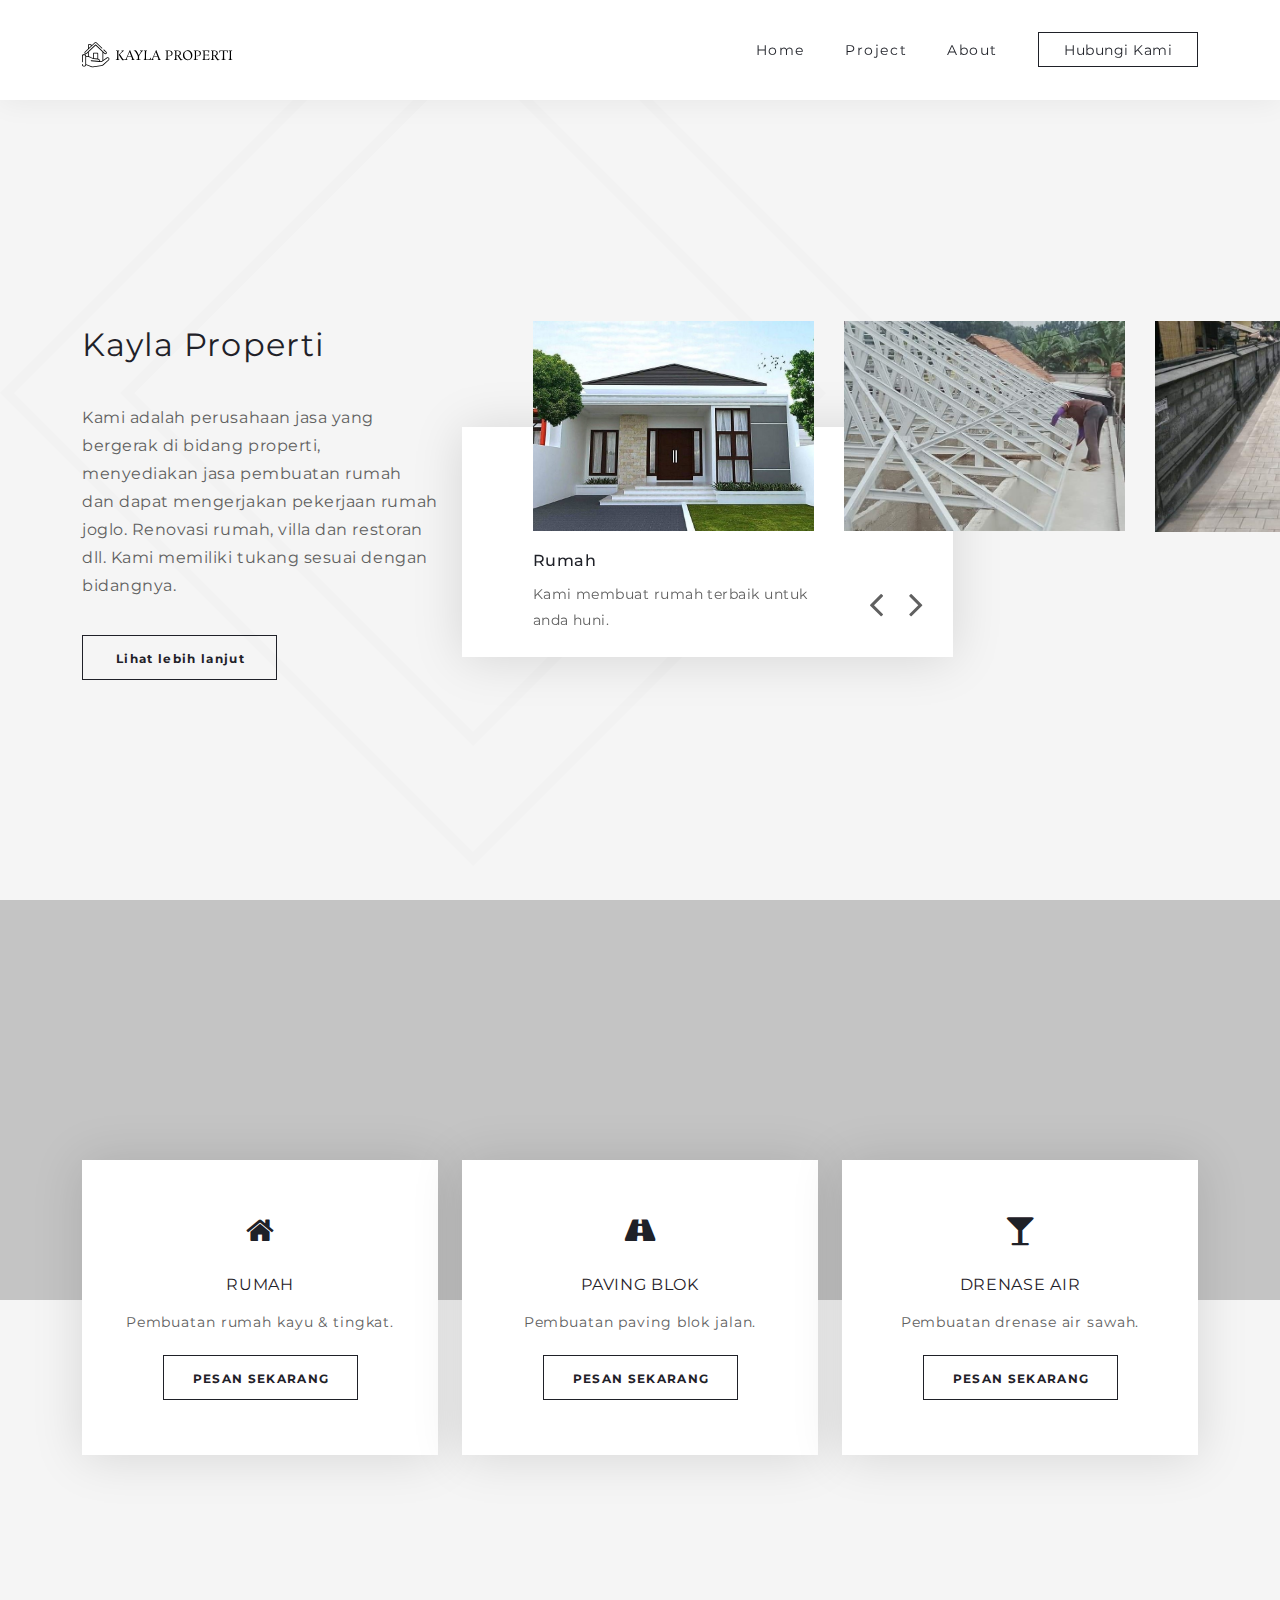
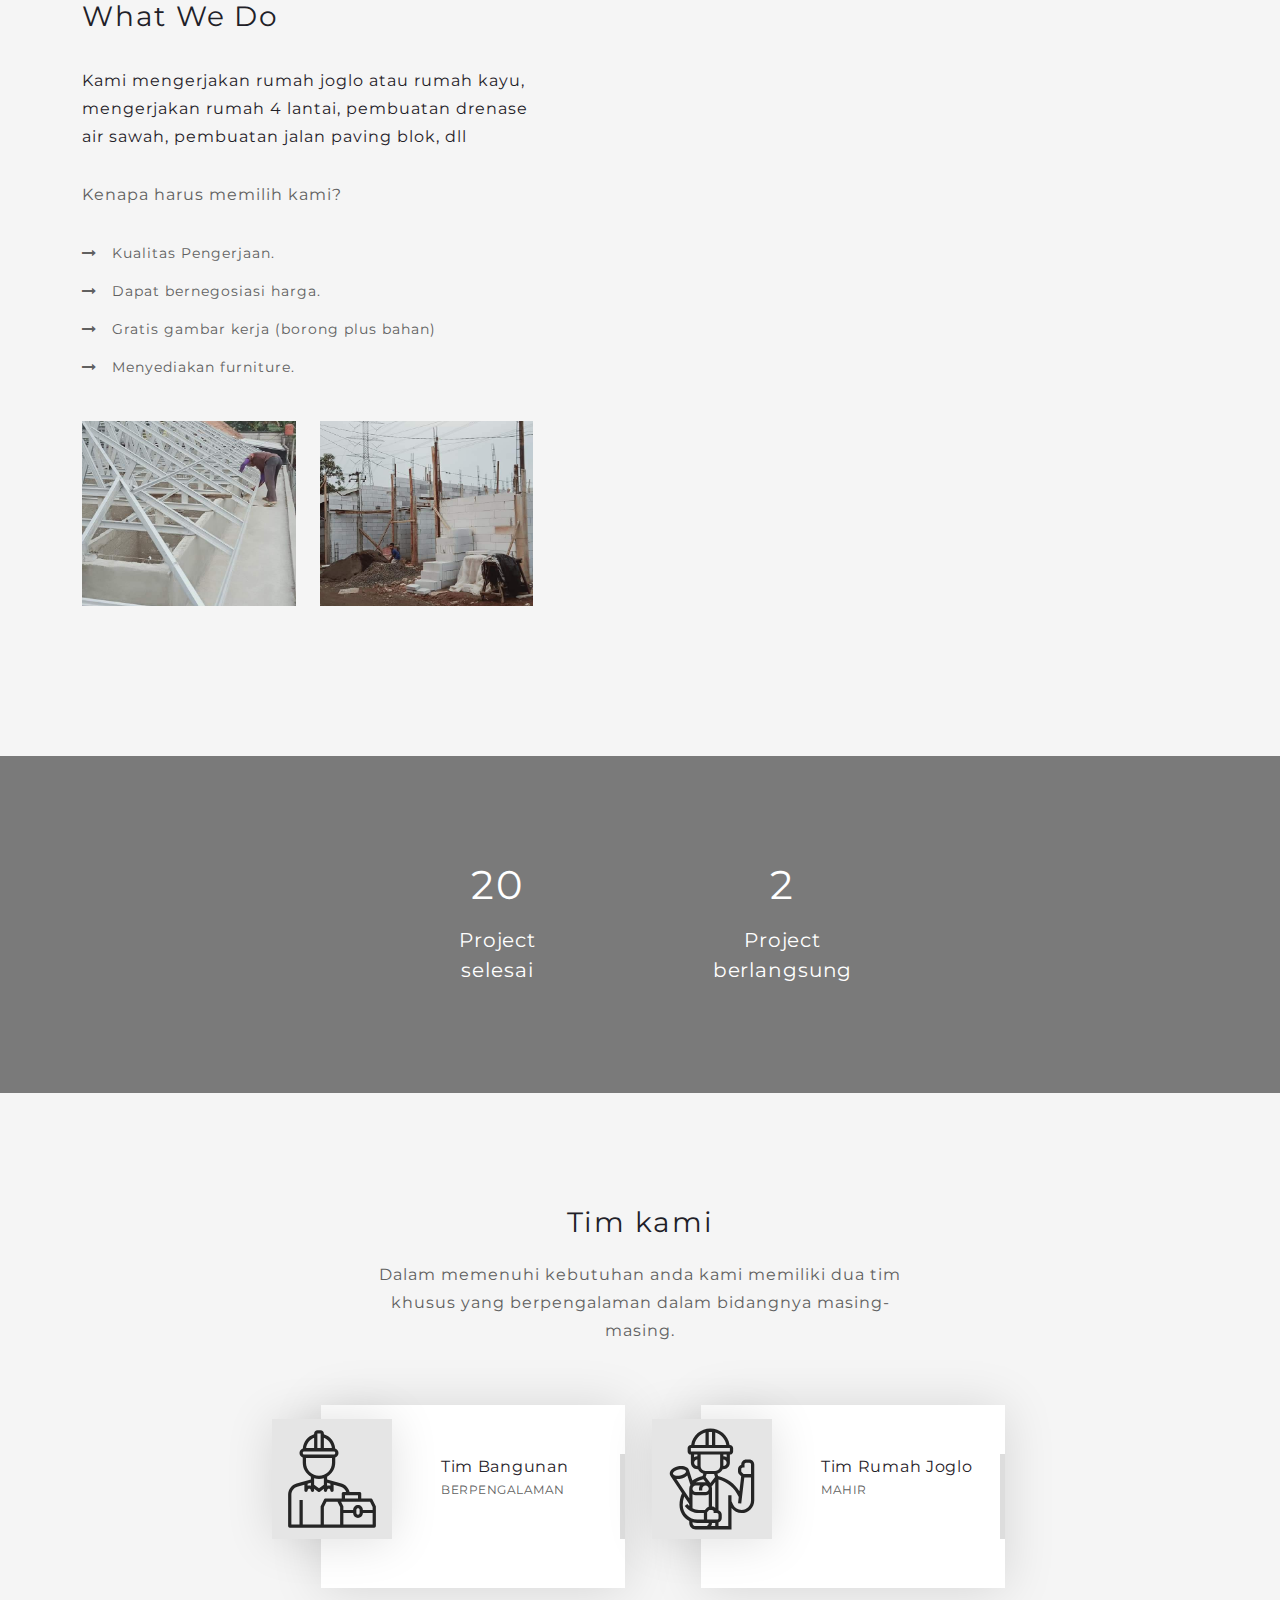
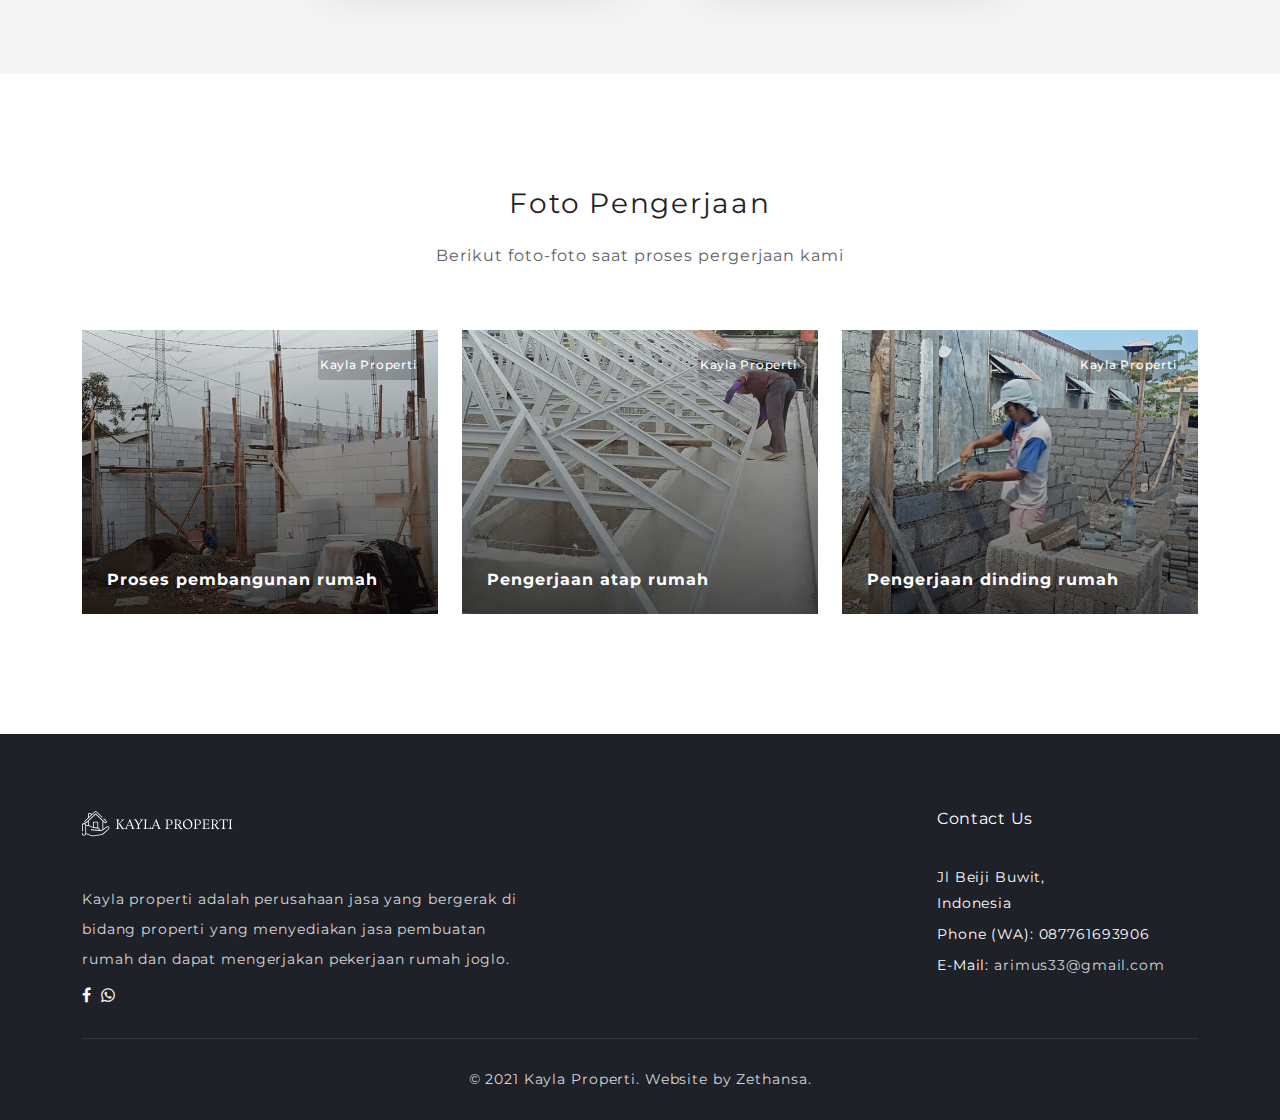
<file: index.html>
<!DOCTYPE html>
<html lang="en">
  <head>
    <meta charset="UTF-8" />
    <meta http-equiv="X-UA-Compatible" content="IE=edge" />
    <meta name="viewport" content="width=device-width, initial-scale=1" />
    <title>Kayla Properti</title>
    <meta
      name="description"
      content="Kayla Properti adalah perusahaan jasa yang bergerak di bidang properti yang menyediakan jasa pembuatan
    rumah dan dapat mengerjakan pekerjaan rumah joglo."
    />
    <meta name="keywords" content="Kayla Properti, Kontraktor, Jasa RUmah, Bangun Rumah, Properti" />
    <meta name="author" content="zethansa" />

    <!-- Favicon -->
    <link rel="icon" type="image/png" href="assets/images/house.svg" />

    <!-- Bootstrap & Plugins CSS -->
    <link href="assets/css/bootstrap.min.css" rel="stylesheet" type="text/css" />
    <link href="assets/css/font-awesome.min.css" rel="stylesheet" type="text/css" />
    <link href="assets/css/owl.carousel.min.css" rel="stylesheet" type="text/css" />
    <link href="assets/css/owl.theme.default.min.css" rel="stylesheet" type="text/css" />
    <link href="assets/css/magnific-popup.css" rel="stylesheet" type="text/css" />

    <!-- Custom CSS -->
    <link href="assets/css/style.css" rel="stylesheet" type="text/css" />
  </head>
  <body>
    <!-- ***** Preloader Start ***** -->
    <div class="preloader-wrapper">
      <div class="loader"></div>
    </div>
    <!-- ***** Preloader End ***** -->

    <!-- ***** Header Area Start ***** -->
    <header class="header-area">
      <div class="container">
        <div class="row">
          <div class="col-12">
            <nav class="main-nav">
              <!-- ***** Logo Start ***** -->
              <a href="index.html" class="logo">
                <img src="assets/images/logokayla.svg" alt="Kayla" height="50px" />
              </a>
              <!-- ***** Logo End ***** -->

              <!-- ***** Menu Start ***** -->
              <ul class="nav">
                <li><a href="index.html#welcome">Home</a></li>
                <li><a href="project-grid.html">Project</a></li>
                <li><a href="about-us.html">About</a></li>
                <li>
                  <a
                    class="contact-btn"
                    href="https://api.whatsapp.com/send/?phone=6287761693906&text=Hallo+Kayla+Properti&app_absent=0"
                    >Hubungi Kami</a
                  >
                </li>
              </ul>
              <a class="menu-trigger">
                <span>Menu</span>
              </a>
              <!-- ***** Menu End ***** -->
            </nav>
          </div>
        </div>
      </div>
    </header>
    <!-- ***** Header Area End ***** -->

    <!-- ***** Welcome Area Start ***** -->
    <div class="welcome">
      <div class="welcome-content">
        <div class="container">
          <div class="row">
            <div class="col-lg-4 col-md-12 col-sm-12">
              <div class="welcome-text">
                <h1>Kayla Properti</h1>
                <p>
                  Kami adalah perusahaan jasa yang bergerak di bidang properti, menyediakan jasa pembuatan rumah dan
                  dapat mengerjakan pekerjaan rumah joglo. Renovasi rumah, villa dan restoran dll. Kami memiliki tukang
                  sesuai dengan bidangnya.
                </p>
                <a class="dark-btn" href="project-grid.html">
                  <span class="show-btn">Lihat lebih lanjut</span>
                  <span class="hide-btn">Lihat lebih lanjut</span>
                </a>
              </div>
            </div>
            <div class="col-lg-8">
              <div class="slider-position">&nbsp;</div>
            </div>
          </div>
        </div>
        <div class="slider-wrapper">
          <div class="base">
            <div class="prev">
              <i class="fa fa-angle-left"></i>
            </div>
            <div class="next">
              <i class="fa fa-angle-right"></i>
            </div>
          </div>
          <div class="owl-carousel">
            <div class="item">
              <div class="img">
                <img src="assets/images/photos/project/a1.jpg" alt="" />
              </div>
              <div class="text">
                <h5>Rumah</h5>
                <p>Kami membuat rumah terbaik untuk anda huni.</p>
              </div>
            </div>
            <div class="item">
              <div class="img">
                <img src="assets/images/photos/project/a2.jpg" alt="" />
              </div>
              <div class="text">
                <h5>Rumah</h5>
                <p>Pengerjaan atap rumah</p>
              </div>
            </div>
            <div class="item">
              <div class="img">
                <img src="assets/images/photos/project/a3.jpg" alt="" />
              </div>
              <div class="text">
                <h5>Paving Blok</h5>
                <p>Pembuatan paving blok jalan.</p>
              </div>
            </div>
            <div class="item">
              <div class="img">
                <img src="assets/images/photos/project/a4.jpg" alt="" />
              </div>
              <div class="text">
                <h5>Rumah</h5>
                <p>Pengecoran rumah.</p>
              </div>
            </div>
            <div class="item">
              <div class="img">
                <img src="assets/images/photos/project/a5.jpg" alt="" />
              </div>
              <div class="text">
                <h5>Rumah</h5>
                <p>Proses pembangunan rumah .</p>
              </div>
            </div>
          </div>
        </div>
      </div>
    </div>
    <!-- ***** Welcome Area End ***** -->

    <!-- ***** Home Parallax Area Start ***** -->
    <section class="half-parallax">
      <div class="parallax-image"></div>
      <div class="parallax-items">
        <div class="container">
          <div class="row">
            <div class="col-lg-4 col-md-6 col-sm-12">
              <div class="parallax-item">
                <i class="fa fa-home"></i>
                <h5 class="feature-title">RUMAH</h5>
                <p>Pembuatan rumah kayu & tingkat.</p>
                <a
                  class="dark-btn"
                  href="https://api.whatsapp.com/send/?phone=6287761693906&text=Hallo+Kayla+Properti,+Saya+ingin+memesan+pembuatan+rumah&app_absent=0"
                >
                  <span class="show-btn">PESAN SEKARANG</span>
                  <span class="hide-btn">PESAN SEKARANG</span>
                </a>
              </div>
            </div>
            <div class="col-lg-4 col-md-6 col-sm-12">
              <div class="parallax-item">
                <i class="fa fa-road"></i>
                <h5 class="feature-title">PAVING BLOK</h5>
                <p>Pembuatan paving blok jalan.</p>
                <a
                  class="dark-btn"
                  href="https://api.whatsapp.com/send/?phone=6287761693906&text=Hallo+Kayla+Properti,+Saya+ingin+memesan+pembuatan+paving+blok&app_absent=0"
                >
                  <span class="show-btn">PESAN SEKARANG</span>
                  <span class="hide-btn">PESAN SEKARANG</span>
                </a>
              </div>
            </div>
            <div class="col-lg-4 col-md-6 col-sm-12">
              <div class="parallax-item">
                <i class="fa fa-glass"></i>
                <h5 class="feature-title">DRENASE AIR</h5>
                <p>Pembuatan drenase air sawah.</p>
                <a
                  class="dark-btn"
                  href="https://api.whatsapp.com/send/?phone=6287761693906&text=Hallo+Kayla+Properti,+Saya+ingin+memesan+pembuatan+drenase+air&app_absent=0"
                >
                  <span class="show-btn">PESAN SEKARANG</span>
                  <span class="hide-btn">PESAN SEKARANG</span>
                </a>
              </div>
            </div>
          </div>
        </div>
      </div>
    </section>
    <!-- ***** Home Parallax Area End ***** -->

    <!-- ***** Features Big Item Start ***** -->
    <section class="section padding-bottom-120">
      <div class="container">
        <div class="row">
          <div class="col-lg-5 col-md-12 col-sm-12 align-self-center mobile-bottom-fix">
            <div class="left-heading">
              <h2 class="section-title dotted">What We Do</h2>
            </div>
            <div class="left-text">
              <p class="dark">
                Kami mengerjakan rumah joglo atau rumah kayu, mengerjakan rumah 4 lantai, pembuatan drenase air sawah,
                pembuatan jalan paving blok, dll
              </p>
              <p class="">Kenapa harus memilih kami?</p>
              <ul class="margin-bottom-40">
                <li>Kualitas Pengerjaan.</li>
                <li>Dapat bernegosiasi harga.</li>
                <li>Gratis gambar kerja (borong plus bahan)</li>
                <li>Menyediakan furniture.</li>
              </ul>

              <div class="row page-gallery-wrapper">
                <div class="col-lg-6 col-md-6 col-sm-6 col-6">
                  <a href="assets/images/photos/project/b2.jpg" class="page-gallery">
                    <img src="assets/images/photos/project/b2.jpg" alt="" />
                  </a>
                </div>
                <div class="col-lg-6 col-md-6 col-sm-6 col-6">
                  <a href="assets/images/photos/project/b4.jpg" class="page-gallery">
                    <img src="assets/images/photos/project/b4.jpg" alt="" />
                  </a>
                </div>
              </div>
            </div>
          </div>
          <div
            class="offset-lg-1 col-lg-6 col-md-12 col-sm-12 align-self-center"
            data-scroll-reveal="enter right move 30px over 0.6s after 0.3s"
          >
            <img src="assets/images/photos/project/s1.jpg" class="img-fluid float-right" alt="Title" />
          </div>
        </div>
      </div>
    </section>
    <!-- ***** Features Big Item End ***** -->

    <!-- ***** Counter Parallax Start ***** -->
    <div class="parallax-counter">
      <div class="parallax-content">
        <div class="container">
          <div class="row justify-content-center">
            <div class="col-lg-3 col-md-6 col-sm-12">
              <div class="count-item">
                <strong>20</strong>
                <span>Project<br />selesai</span>
              </div>
            </div>
            <div class="col-lg-3 col-md-6 col-sm-12">
              <div class="count-item">
                <strong>2</strong>
                <span>Project<br />berlangsung</span>
              </div>
            </div>
          </div>
        </div>
      </div>
    </div>
    <!-- ***** Counter Parallax End ***** -->

    <!-- ***** Our Team Start ***** -->
    <section class="section">
      <div class="container">
        <!-- ***** Section Title Start ***** -->
        <div class="row">
          <div class="col-lg-12">
            <div class="center-heading">
              <h2 class="section-title">Tim kami</h2>
            </div>
          </div>
          <div class="offset-lg-3 col-lg-6">
            <div class="center-text">
              <p>
                Dalam memenuhi kebutuhan anda kami memiliki dua tim khusus yang berpengalaman dalam bidangnya
                masing-masing.
              </p>
            </div>
          </div>
        </div>
        <!-- ***** Section Title End ***** -->

        <div class="row justify-content-center">
          <!-- ***** Team Item Start ***** -->
          <div class="col-lg-4 col-md-6 col-sm-12 position-relative">
            <div class="person-item">
              <div class="img">
                <img src="assets/images/photos/team/team1.svg" alt="" width="120px" />
              </div>
              <div class="content">
                <div class="text">
                  <h5 class="user-name">Tim Bangunan</h5>
                  <span>BERPENGALAMAN</span>
                  <!-- <ul class="social">
                    <li>
                      <a href="#"><i class="fa fa-facebook"></i></a>
                    </li>
                    <li>
                      <a href="#"><i class="fa fa-twitter"></i></a>
                    </li>
                    <li>
                      <a href="#"><i class="fa fa-linkedin"></i></a>
                    </li>
                    <li>
                      <a href="#"><i class="fa fa-github"></i></a>
                    </li>
                  </ul> -->
                </div>
              </div>
            </div>
          </div>
          <!-- ***** Team Item End ***** -->

          <!-- ***** Team Item Start ***** -->
          <div class="col-lg-4 col-md-6 col-sm-12 position-relative">
            <div class="person-item">
              <div class="img">
                <img src="assets/images/photos/team/team2.svg" alt="" width="120px" />
              </div>
              <div class="content">
                <div class="text">
                  <h5 class="user-name">Tim Rumah Joglo</h5>
                  <span>MAHIR</span>
                  <!-- <ul class="social">
                    <li>
                      <a href="#"><i class="fa fa-facebook"></i></a>
                    </li>
                    <li>
                      <a href="#"><i class="fa fa-twitter"></i></a>
                    </li>
                    <li>
                      <a href="#"><i class="fa fa-linkedin"></i></a>
                    </li>
                    <li>
                      <a href="#"><i class="fa fa-github"></i></a>
                    </li>
                  </ul> -->
                </div>
              </div>
            </div>
          </div>
          <!-- ***** Team Item End ***** -->
        </div>
      </div>
    </section>
    <!-- ***** Our Team End ***** -->

    <!-- ***** Blog Start ***** -->
    <section class="section white">
      <div class="container">
        <!-- ***** Section Title Start ***** -->
        <div class="row">
          <div class="col-lg-12">
            <div class="center-heading">
              <h2 class="section-title">Foto Pengerjaan</h2>
            </div>
          </div>
          <div class="offset-lg-3 col-lg-6">
            <div class="center-text">
              <p>Berikut foto-foto saat proses pergerjaan kami</p>
            </div>
          </div>
        </div>
        <!-- ***** Section Title End ***** -->

        <div class="row">
          <!-- ***** Blog Item Start ***** -->
          <div class="col-lg-4 col-md-6 col-sm-12">
            <a href="#" class="blog-post-grid">
              <img src="assets/images/photos/project/b4.jpg" alt="" />
              <div class="content">
                <h3>Proses pembangunan rumah</h3>
                <div class="date">Kayla Properti</div>
              </div>
            </a>
          </div>
          <!-- ***** Blog Item End ***** -->

          <!-- ***** Blog Item Start ***** -->
          <div class="col-lg-4 col-md-6 col-sm-12">
            <a href="#" class="blog-post-grid">
              <img src="assets/images/photos/project/b2.jpg" alt="" />
              <div class="content">
                <h3>Pengerjaan atap rumah</h3>
                <div class="date">Kayla Properti</div>
              </div>
            </a>
          </div>
          <!-- ***** Blog Item End ***** -->

          <!-- ***** Blog Item Start ***** -->
          <div class="col-lg-4 col-md-6 col-sm-12">
            <a href="#" class="blog-post-grid">
              <img src="assets/images/photos/project/b6.jpg" alt="" />
              <div class="content">
                <h3>Pengerjaan dinding rumah</h3>
                <div class="date">Kayla Properti</div>
              </div>
            </a>
          </div>
          <!-- ***** Blog Item End ***** -->
        </div>
      </div>
    </section>
    <!-- ***** Blog End ***** -->

    <!-- ***** Footer Start ***** -->
    <footer>
      <div class="container">
        <div class="row justify-content-between">
          <div class="col-lg-5 col-md-12 col-sm-12">
            <img src="assets/images/logokaylalight.svg" class="logo" alt="logo" height="50px" />
            <div class="text">
              Kayla properti adalah perusahaan jasa yang bergerak di bidang properti yang menyediakan jasa pembuatan
              rumah dan dapat mengerjakan pekerjaan rumah joglo.
            </div>
            <ul class="social">
              <li>
                <a href="https://www.facebook.com/kayla.deco"><i class="fa fa-facebook"></i></a>
              </li>
              <li>
                <a href="https://api.whatsapp.com/send/?phone=6287761693906&text=Hallo+Kayla+Properti&app_absent=0"
                  ><i class="fa fa-whatsapp"></i
                ></a>
              </li>
            </ul>
          </div>
          <!-- <div class="col-lg-2 col-md-4 col-sm-6 col-6">
            <h5>Helpful Links</h5>
            <ul class="footer-nav">
              <li>
                <a href="#"><i class="fa fa-angle-right"></i><span>About Us</span></a>
              </li>
              <li>
                <a href="#"><i class="fa fa-angle-right"></i><span>Features</span></a>
              </li>
              <li>
                <a href="#"><i class="fa fa-angle-right"></i><span>FAQ’s</span></a>
              </li>
              <li>
                <a href="#"><i class="fa fa-angle-right"></i><span>Blog</span></a>
              </li>
            </ul>
          </div>
          <div class="col-lg-2 col-md-4 col-sm-6 col-6">
            <h5>Support</h5>
            <ul class="footer-nav">
              <li>
                <a href="#"><i class="fa fa-angle-right"></i><span>Privacy Policy</span></a>
              </li>
              <li>
                <a href="#"><i class="fa fa-angle-right"></i><span>Terms of Use</span></a>
              </li>
              <li>
                <a href="#"><i class="fa fa-angle-right"></i><span>Support Center</span></a>
              </li>
              <li>
                <a href="#"><i class="fa fa-angle-right"></i><span>Contact</span></a>
              </li>
            </ul>
          </div> -->
          <div class="col-lg-3 col-md-4 col-sm-12">
            <h5>Contact Us</h5>
            <div class="address">
              <p>Jl Beiji Buwit,<br />Indonesia</p>
              <p>Phone (WA): 087761693906</p>
              <p><span>E-Mail: </span><a href="mailto:arimus33@gmail.com">arimus33@gmail.com</a></p>
            </div>
          </div>
        </div>
        <div class="row">
          <div class="col-lg-12">
            <p class="copyright">© 2021 Kayla Properti. Website by Zethansa.</p>
          </div>
        </div>
      </div>
    </footer>
    <!-- ***** Footer End ***** -->

    <!-- jQuery -->
    <script src="assets/js/jquery-3.6.0.min.js"></script>

    <!-- Bootstrap -->
    <script src="assets/js/popper.js"></script>
    <script src="assets/js/bootstrap.min.js"></script>

    <!-- Plugins -->
    <script src="assets/js/scrollreveal.min.js"></script>
    <script src="assets/js/parallax.min.js"></script>
    <script src="assets/js/waypoints.min.js"></script>
    <script src="assets/js/jquery.counterup.min.js"></script>
    <script src="assets/js/imgfix.min.js"></script>
    <script src="assets/js/owl.carousel.min.js"></script>
    <script src="assets/js/jquery.magnific-popup.min.js"></script>

    <!-- Global Init -->
    <script src="assets/js/custom.js"></script>
  </body>
</html>
</file>
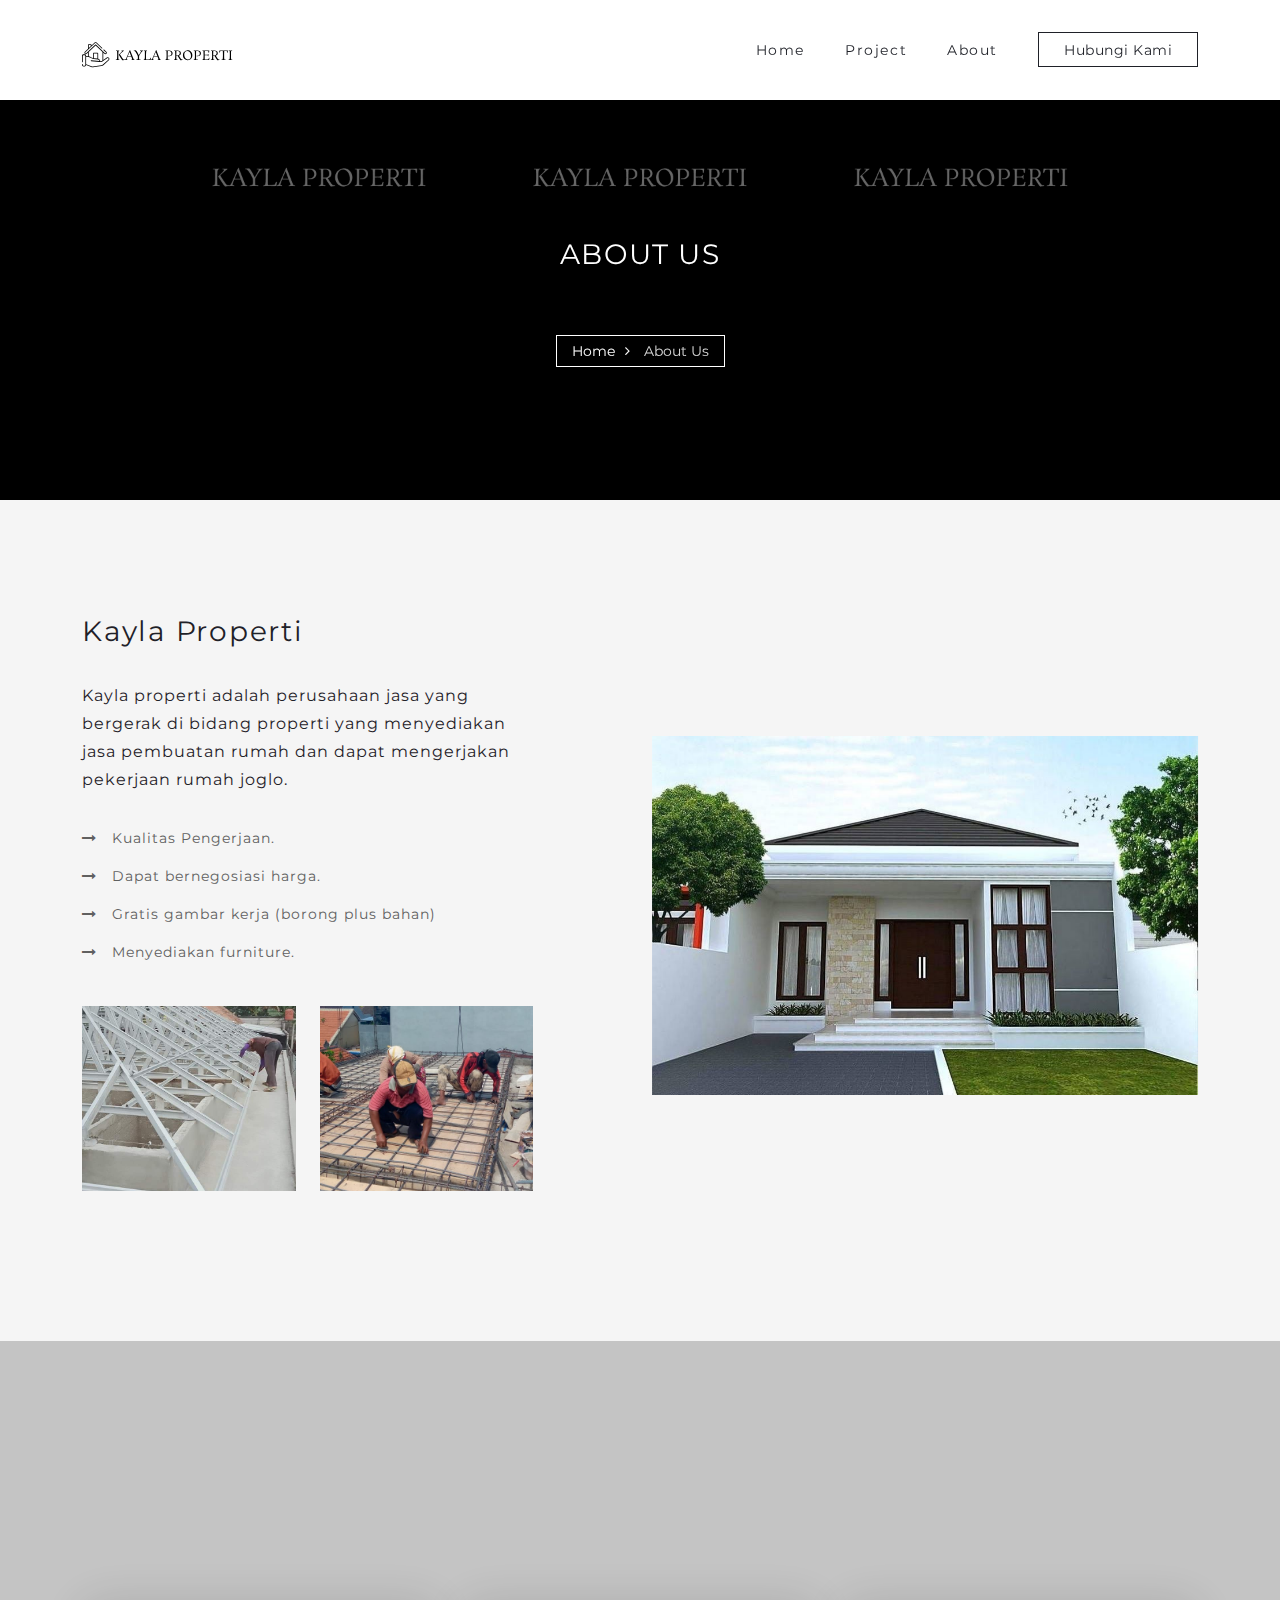
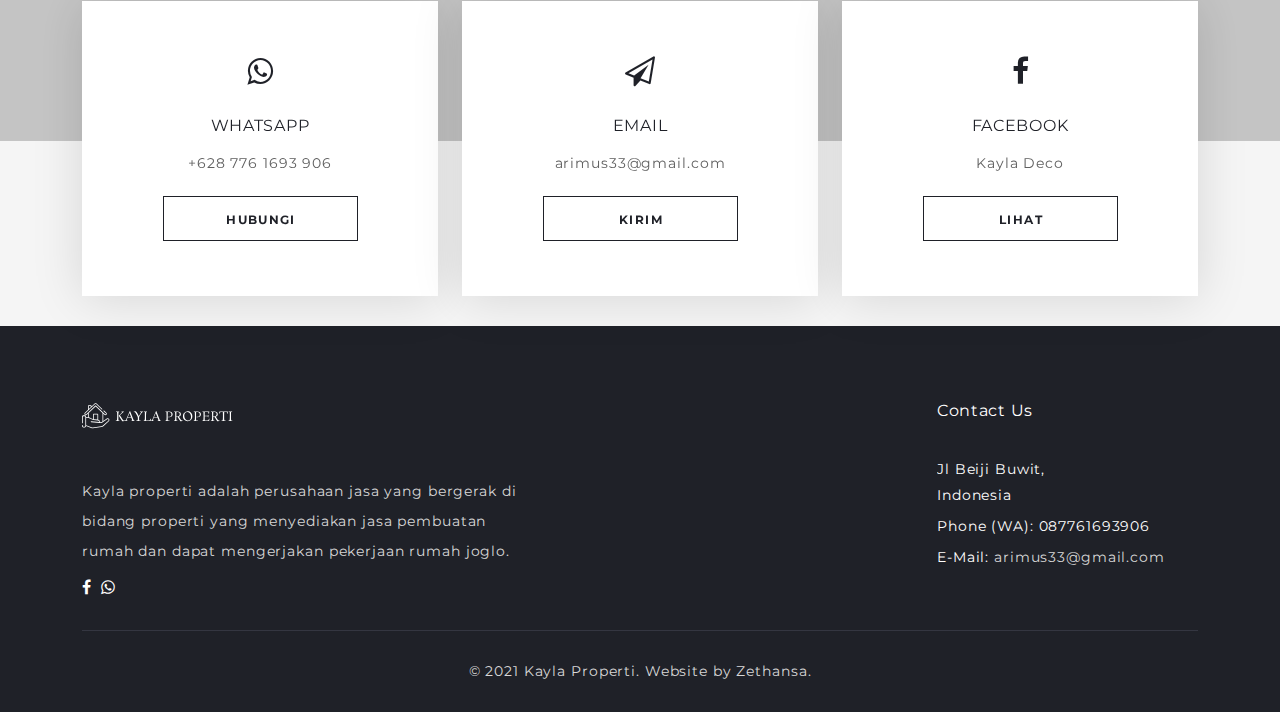
<file: about-us.html>
<!DOCTYPE html>
<html lang="en">
  <head>
    <meta charset="UTF-8" />
    <meta http-equiv="X-UA-Compatible" content="IE=edge" />
    <meta name="viewport" content="width=device-width, initial-scale=1" />
    <title>Kayla Properti | About</title>
    <meta
      name="description"
      content="Kayla Properti adalah perusahaan jasa yang bergerak di bidang properti yang menyediakan jasa pembuatan
	rumah dan dapat mengerjakan pekerjaan rumah joglo."
    />
    <meta name="keywords" content="Kayla Properti, Kontraktor, Jasa RUmah, Bangun Rumah, Properti" />
    <meta name="author" content="zethansa" />

    <!-- Favicon -->
    <link rel="icon" type="image/png" href="assets/images/favicon/favicon.png" />

    <!-- Bootstrap & Plugins CSS -->
    <link href="assets/css/bootstrap.min.css" rel="stylesheet" type="text/css" />
    <link href="assets/css/font-awesome.min.css" rel="stylesheet" type="text/css" />
    <link href="assets/css/owl.carousel.min.css" rel="stylesheet" type="text/css" />
    <link href="assets/css/owl.theme.default.min.css" rel="stylesheet" type="text/css" />
    <link href="assets/css/magnific-popup.css" rel="stylesheet" type="text/css" />

    <!-- Custom CSS -->
    <link href="assets/css/style.css" rel="stylesheet" type="text/css" />
  </head>
  <body>
    <!-- ***** Preloader Start ***** -->
    <div class="preloader-wrapper">
      <div class="loader"></div>
    </div>
    <!-- ***** Preloader End ***** -->

    <!-- ***** Header Area Start ***** -->
    <header class="header-area">
      <div class="container">
        <div class="row">
          <div class="col-12">
            <nav class="main-nav">
              <!-- ***** Logo Start ***** -->
              <a href="index.html" class="logo">
                <img src="assets/images/logokayla.svg" alt="Kayla" height="50px" />
              </a>
              <!-- ***** Logo End ***** -->

              <!-- ***** Menu Start ***** -->
              <ul class="nav">
                <li><a href="index.html#welcome">Home</a></li>
                <li><a href="project-grid.html">Project</a></li>
                <li><a href="about-us.html">About</a></li>
                <li>
                  <a
                    class="contact-btn"
                    href="https://api.whatsapp.com/send/?phone=6287761693906&text=Hallo+Kayla+Properti&app_absent=0"
                    >Hubungi Kami</a
                  >
                </li>
              </ul>
              <a class="menu-trigger">
                <span>Menu</span>
              </a>
              <!-- ***** Menu End ***** -->
            </nav>
          </div>
        </div>
      </div>
    </header>
    <!-- ***** Header Area End ***** -->

    <section class="page">
      <!-- ***** Page Top Start ***** -->
      <div class="cover" data-image="assets/images/photos/parallax/parallax-2.jpg">
        <div class="cover-top">
          <div class="container">
            <div class="row">
              <div class="offset-lg-3 col-lg-6">
                <h1>ABOUT US</h1>
              </div>
            </div>
            <div class="row">
              <div class="col-lg-12">
                <ol class="breadcrumb">
                  <li><a href="index.html">Home</a></li>
                  <li class="active">About Us</li>
                </ol>
              </div>
            </div>
          </div>
        </div>
      </div>
      <!-- ***** Page Top End ***** -->
    </section>

    <!-- ***** Features Big Item Start ***** -->
    <section class="section padding-bottom-120">
      <div class="container">
        <div class="row">
          <div class="col-lg-5 col-md-12 col-sm-12 align-self-center mobile-bottom-fix">
            <div class="left-heading">
              <h2 class="section-title dotted">Kayla Properti</h2>
            </div>
            <div class="left-text">
              <p class="dark">
                Kayla properti adalah perusahaan jasa yang bergerak di bidang properti yang menyediakan jasa pembuatan
                rumah dan dapat mengerjakan pekerjaan rumah joglo.
              </p>
              <ul class="margin-bottom-40">
                <li>Kualitas Pengerjaan.</li>
                <li>Dapat bernegosiasi harga.</li>
                <li>Gratis gambar kerja (borong plus bahan)</li>
                <li>Menyediakan furniture.</li>
              </ul>

              <div class="row page-gallery-wrapper">
                <div class="col-lg-6 col-md-6 col-sm-6 col-6">
                  <a href="assets/images/photos/project/b2.jpg" class="page-gallery">
                    <img src="assets/images/photos/project/b2.jpg" alt="" />
                  </a>
                </div>
                <div class="col-lg-6 col-md-6 col-sm-6 col-6">
                  <a href="assets/images/photos/project/b1.jpg" class="page-gallery">
                    <img src="assets/images/photos/project/b1.jpg" alt="" />
                  </a>
                </div>
              </div>
            </div>
          </div>
          <div
            class="offset-lg-1 col-lg-6 col-md-12 col-sm-12 align-self-center"
            data-scroll-reveal="enter right move 30px over 0.6s after 0.3s"
          >
            <img src="assets/images/photos/project/s2.jpg" class="img-fluid float-right" alt="Title" />
          </div>
        </div>
      </div>
    </section>
    <!-- ***** Features Big Item End ***** -->

    <!-- ***** Home Parallax Area Start ***** -->
    <section class="half-parallax">
      <div class="parallax-image"></div>
      <div class="parallax-items">
        <div class="container">
          <div class="row">
            <div class="col-lg-4 col-md-6 col-sm-12">
              <div class="parallax-item">
                <i class="fa fa-whatsapp"></i>
                <h5 class="feature-title">WHATSAPP</h5>
                <p>+628 776 1693 906</p>
                <a
                  class="dark-btn"
                  href="https://api.whatsapp.com/send/?phone=6287761693906&text=Hallo+Kayla+Properti&app_absent=0"
                  target="_blank"
                >
                  <span class="show-btn">HUBUNGI</span>
                  <span class="hide-btn">HUBUNGI</span>
                </a>
              </div>
            </div>
            <div class="col-lg-4 col-md-6 col-sm-12">
              <div class="parallax-item">
                <i class="fa fa-send-o"></i>
                <h5 class="feature-title">EMAIL</h5>
                <p>arimus33@gmail.com</p>
                <a class="dark-btn" href="mailto:arimus33@gmail.com" target="_blank">
                  <span class="show-btn">KIRIM</span>
                  <span class="hide-btn">KIRIM</span>
                </a>
              </div>
            </div>
            <div class="col-lg-4 col-md-6 col-sm-12">
              <div class="parallax-item">
                <i class="fa fa-facebook"></i>
                <h5 class="feature-title">FACEBOOK</h5>
                <p>Kayla Deco</p>
                <a class="dark-btn" href="https://www.facebook.com/kayla.deco" target="_blank">
                  <span class="show-btn">LIHAT</span>
                  <span class="hide-btn">LIHAT</span>
                </a>
              </div>
            </div>
          </div>
        </div>
      </div>
    </section>
    <!-- ***** Home Parallax Area End ***** -->

    <!-- ***** Footer Start ***** -->
    <footer>
      <div class="container">
        <div class="row justify-content-between">
          <div class="col-lg-5 col-md-12 col-sm-12">
            <img src="assets/images/logokaylalight.svg" class="logo" alt="logo" height="50px" />
            <div class="text">
              Kayla properti adalah perusahaan jasa yang bergerak di bidang properti yang menyediakan jasa pembuatan
              rumah dan dapat mengerjakan pekerjaan rumah joglo.
            </div>
            <ul class="social">
              <li>
                <a href="https://www.facebook.com/kayla.deco"><i class="fa fa-facebook"></i></a>
              </li>
              <li>
                <a href="https://api.whatsapp.com/send/?phone=6287761693906&text=Hallo+Kayla+Properti&app_absent=0"
                  ><i class="fa fa-whatsapp"></i
                ></a>
              </li>
            </ul>
          </div>
          <!-- <div class="col-lg-2 col-md-4 col-sm-6 col-6">
			  <h5>Helpful Links</h5>
			  <ul class="footer-nav">
				<li>
				  <a href="#"><i class="fa fa-angle-right"></i><span>About Us</span></a>
				</li>
				<li>
				  <a href="#"><i class="fa fa-angle-right"></i><span>Features</span></a>
				</li>
				<li>
				  <a href="#"><i class="fa fa-angle-right"></i><span>FAQ’s</span></a>
				</li>
				<li>
				  <a href="#"><i class="fa fa-angle-right"></i><span>Blog</span></a>
				</li>
			  </ul>
			</div>
			<div class="col-lg-2 col-md-4 col-sm-6 col-6">
			  <h5>Support</h5>
			  <ul class="footer-nav">
				<li>
				  <a href="#"><i class="fa fa-angle-right"></i><span>Privacy Policy</span></a>
				</li>
				<li>
				  <a href="#"><i class="fa fa-angle-right"></i><span>Terms of Use</span></a>
				</li>
				<li>
				  <a href="#"><i class="fa fa-angle-right"></i><span>Support Center</span></a>
				</li>
				<li>
				  <a href="#"><i class="fa fa-angle-right"></i><span>Contact</span></a>
				</li>
			  </ul>
			</div> -->
          <div class="col-lg-3 col-md-4 col-sm-12">
            <h5>Contact Us</h5>
            <div class="address">
              <p>Jl Beiji Buwit,<br />Indonesia</p>
              <p>Phone (WA): 087761693906</p>
              <p><span>E-Mail: </span><a href="mailto:arimus33@gmail.com">arimus33@gmail.com</a></p>
            </div>
          </div>
        </div>
        <div class="row">
          <div class="col-lg-12">
            <p class="copyright">© 2021 Kayla Properti. Website by Zethansa.</p>
          </div>
        </div>
      </div>
    </footer>
    <!-- ***** Footer End ***** -->

    <!-- jQuery -->
    <script src="assets/js/jquery-3.6.0.min.js"></script>

    <!-- Bootstrap -->
    <script src="assets/js/popper.js"></script>
    <script src="assets/js/bootstrap.min.js"></script>

    <!-- Plugins -->
    <script src="assets/js/scrollreveal.min.js"></script>
    <script src="assets/js/parallax.min.js"></script>
    <script src="assets/js/waypoints.min.js"></script>
    <script src="assets/js/jquery.counterup.min.js"></script>
    <script src="assets/js/imgfix.min.js"></script>
    <script src="assets/js/owl.carousel.min.js"></script>
    <script src="assets/js/jquery.magnific-popup.min.js"></script>

    <!-- Global Init -->
    <script src="assets/js/custom.js"></script>
  </body>
</html>
</file>
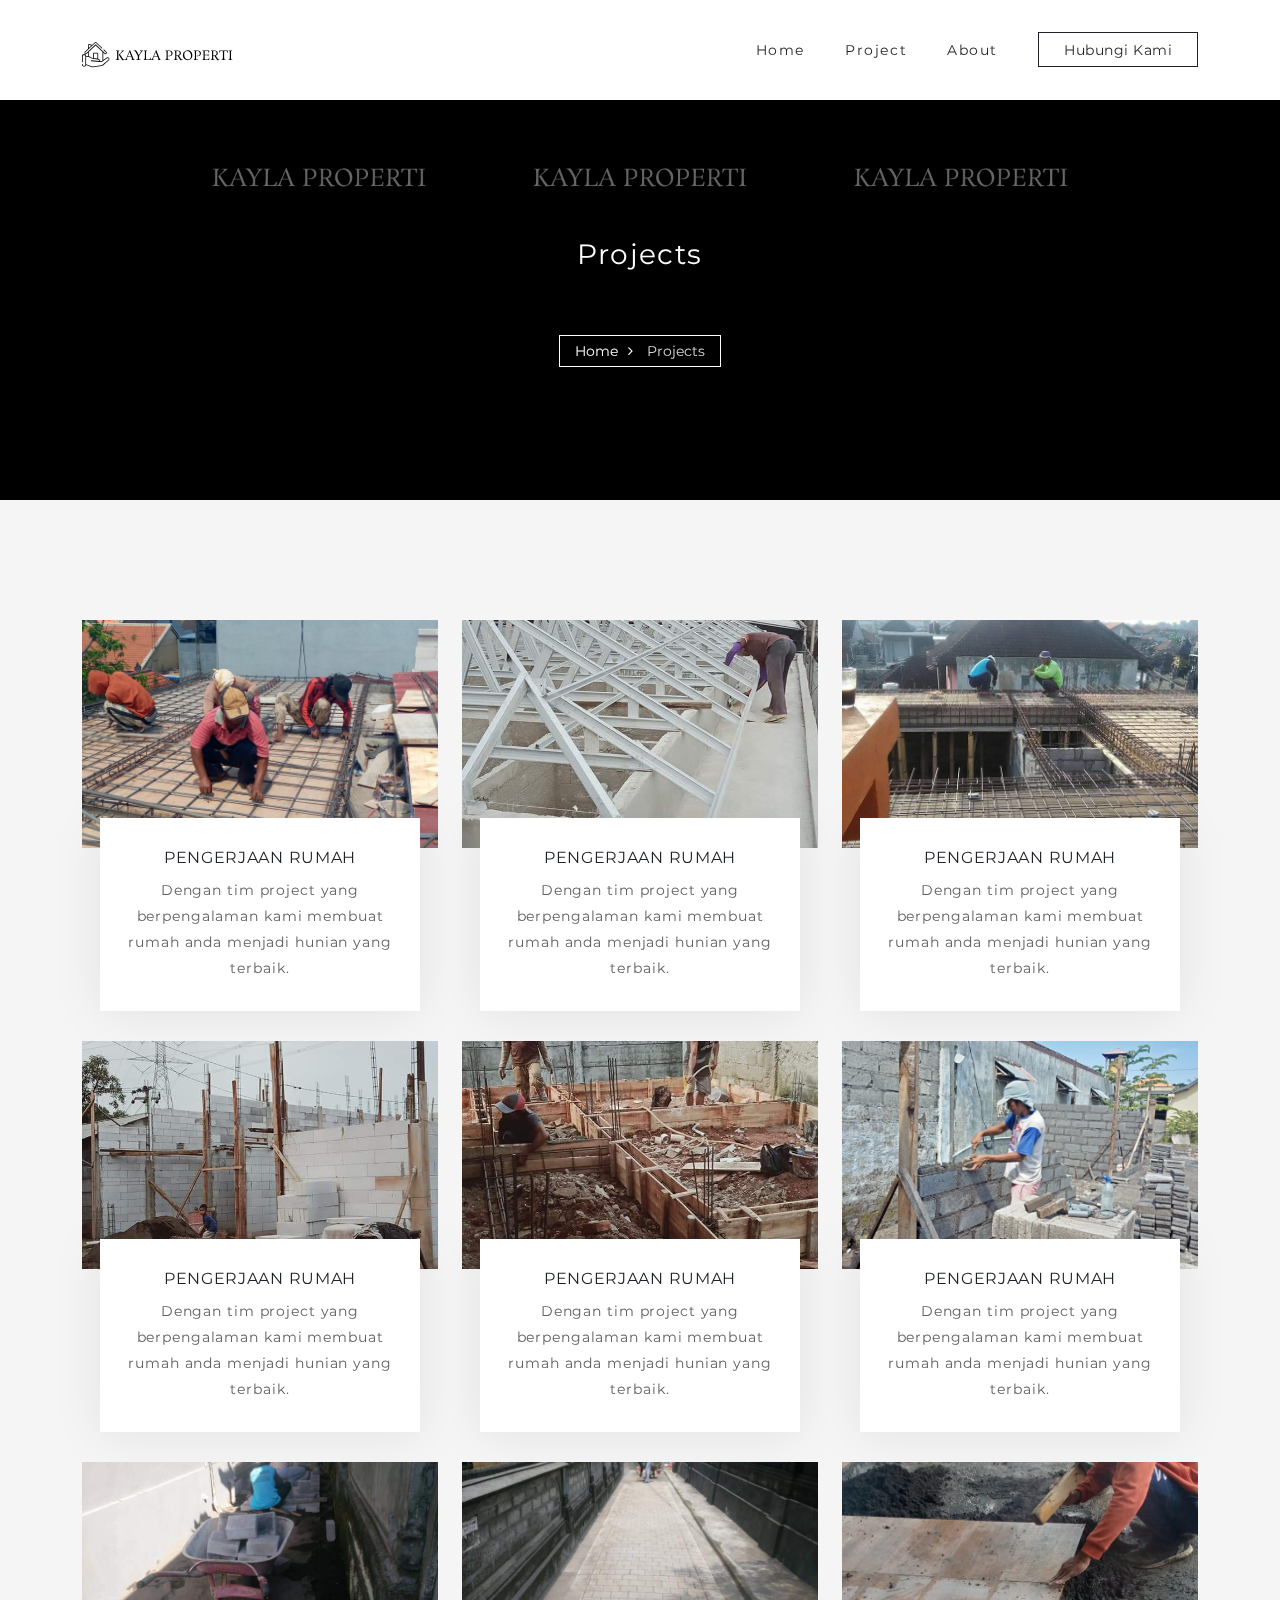
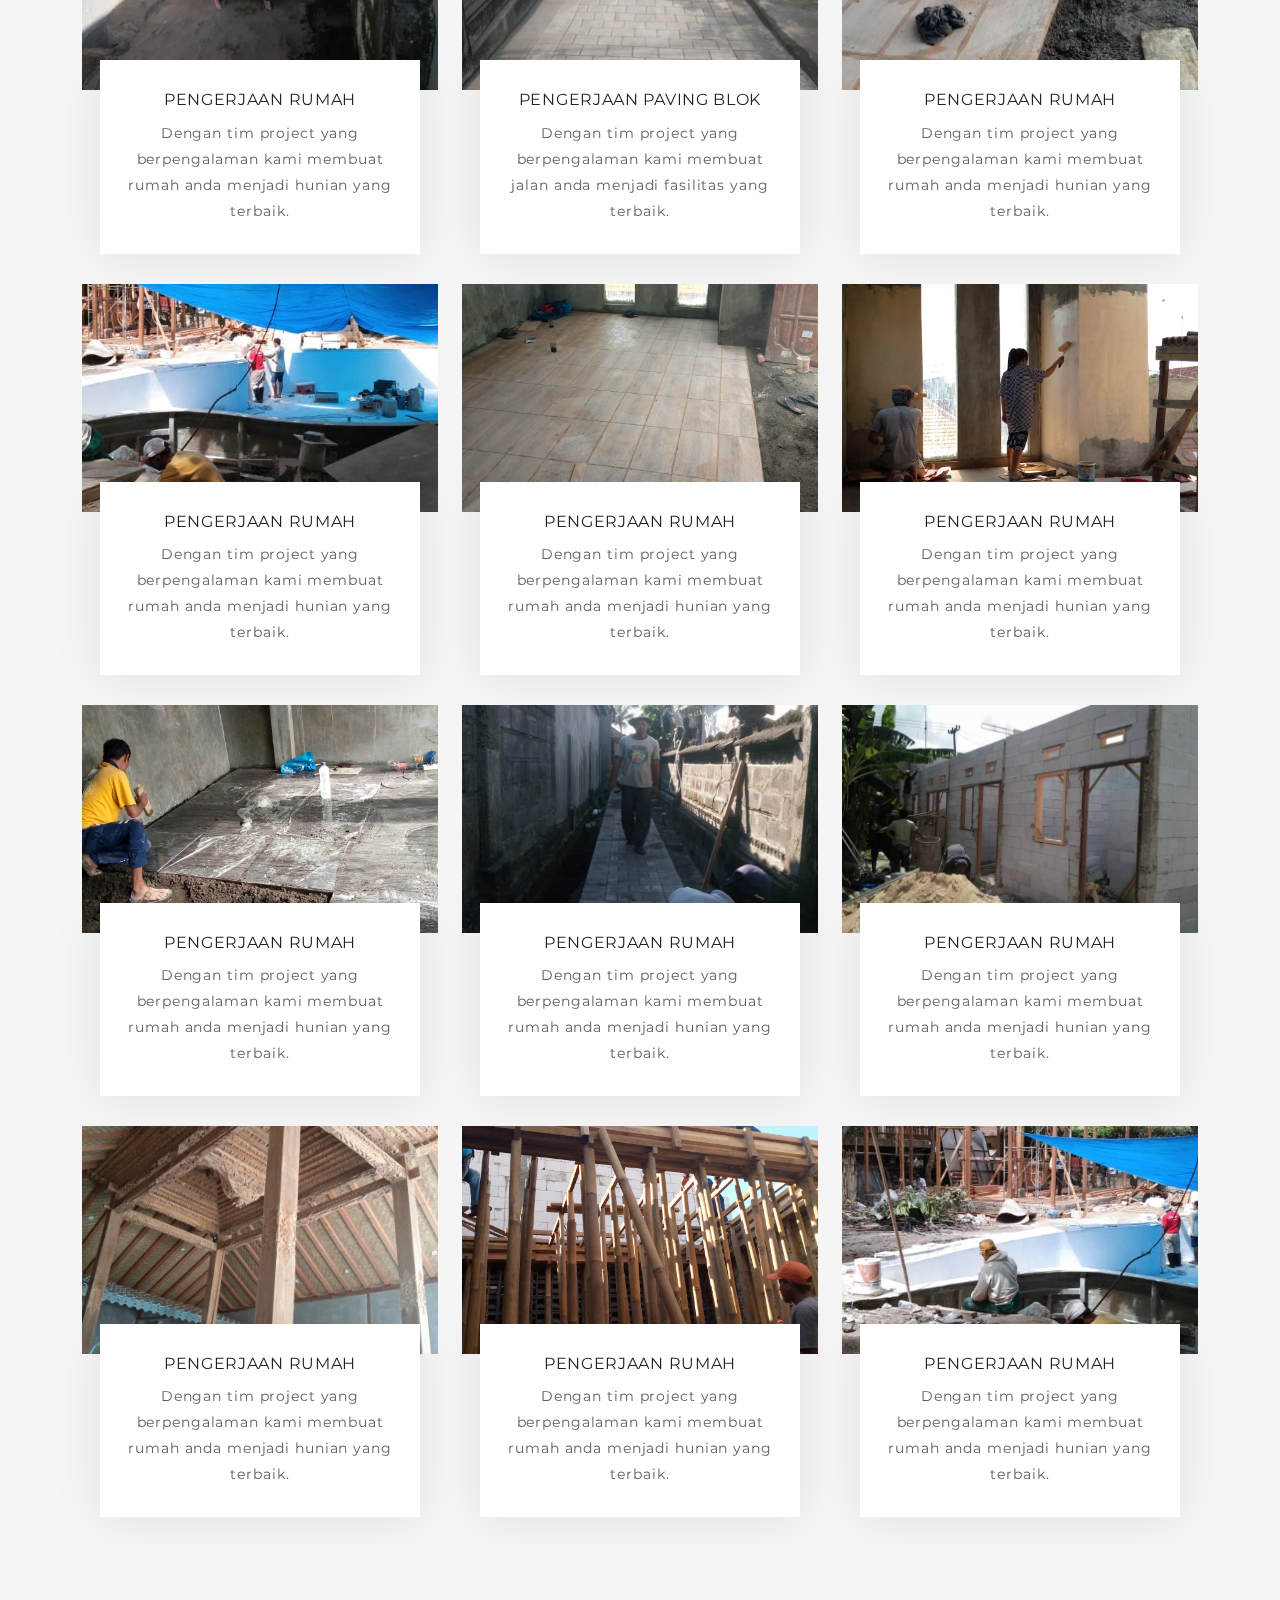
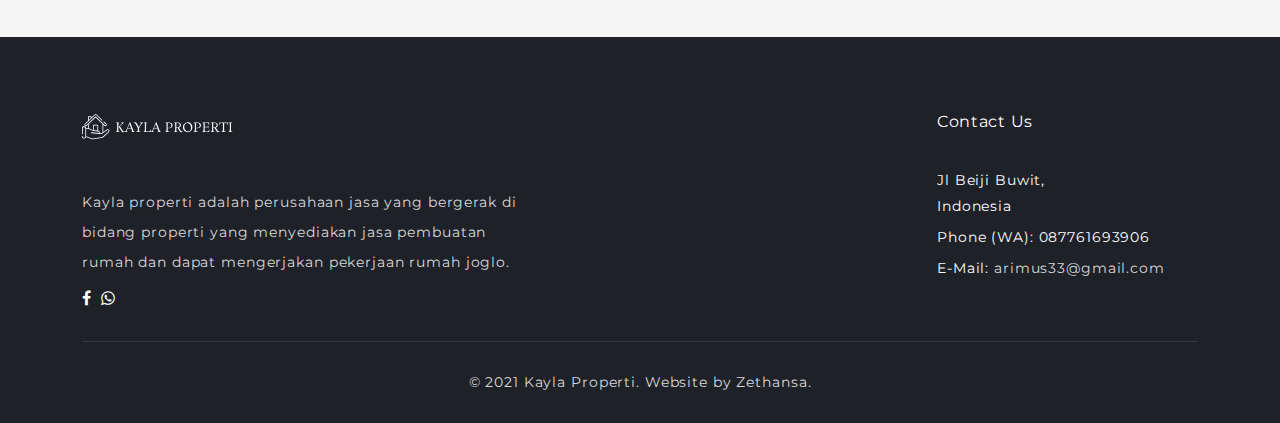
<file: project-grid.html>
<!DOCTYPE html>
<html lang="en">
  <head>
    <meta charset="UTF-8" />
    <meta http-equiv="X-UA-Compatible" content="IE=edge" />
    <meta name="viewport" content="width=device-width, initial-scale=1" />
    <title>Kayla Properti | Project</title>
    <meta
      name="description"
      content="Kayla Properti adalah perusahaan jasa yang bergerak di bidang properti yang menyediakan jasa pembuatan
    rumah dan dapat mengerjakan pekerjaan rumah joglo."
    />
    <meta name="keywords" content="Kayla Properti, Kontraktor, Jasa RUmah, Bangun Rumah, Properti" />
    <meta name="author" content="zethansa" />

    <!-- Favicon -->
    <link rel="icon" type="image/png" href="assets/images/house.svg" />

    <!-- Bootstrap & Plugins CSS -->
    <link href="assets/css/bootstrap.min.css" rel="stylesheet" type="text/css" />
    <link href="assets/css/font-awesome.min.css" rel="stylesheet" type="text/css" />
    <link href="assets/css/owl.carousel.min.css" rel="stylesheet" type="text/css" />
    <link href="assets/css/owl.theme.default.min.css" rel="stylesheet" type="text/css" />
    <link href="assets/css/magnific-popup.css" rel="stylesheet" type="text/css" />

    <!-- Custom CSS -->
    <link href="assets/css/style.css" rel="stylesheet" type="text/css" />
  </head>
  <body>
    <!-- ***** Preloader Start ***** -->
    <div class="preloader-wrapper">
      <div class="loader"></div>
    </div>
    <!-- ***** Preloader End ***** -->

    <!-- ***** Header Area Start ***** -->
    <header class="header-area">
      <div class="container">
        <div class="row">
          <div class="col-12">
            <nav class="main-nav">
              <!-- ***** Logo Start ***** -->
              <a href="index.html" class="logo">
                <img src="assets/images/logokayla.svg" alt="Kayla" height="50px" />
              </a>
              <!-- ***** Logo End ***** -->

              <!-- ***** Menu Start ***** -->
              <ul class="nav">
                <li><a href="index.html#welcome">Home</a></li>
                <li><a href="project-grid.html">Project</a></li>
                <li><a href="about-us.html">About</a></li>
                <li>
                  <a
                    class="contact-btn"
                    href="https://api.whatsapp.com/send/?phone=6287761693906&text=Hallo+Kayla+Properti&app_absent=0"
                    >Hubungi Kami</a
                  >
                </li>
              </ul>
              <a class="menu-trigger">
                <span>Menu</span>
              </a>
              <!-- ***** Menu End ***** -->
            </nav>
          </div>
        </div>
      </div>
    </header>
    <!-- ***** Header Area End ***** -->

    <section class="page">
      <!-- ***** Page Top Start ***** -->
      <div class="cover" data-image="assets/images/photos/parallax/parallax-2.jpg">
        <div class="cover-top">
          <div class="container">
            <div class="row">
              <div class="offset-lg-3 col-lg-6">
                <h1>Projects</h1>
              </div>
            </div>
            <div class="row">
              <div class="col-lg-12">
                <ol class="breadcrumb">
                  <li><a href="index.html">Home</a></li>
                  <li class="active">Projects</li>
                </ol>
              </div>
            </div>
          </div>
        </div>
      </div>
      <!-- ***** Page Top End ***** -->

      <!-- ***** Page Content Start ***** -->
      <div class="page-bottom">
        <div class="container">
          <div class="row">
            <div class="col-lg-12">
              <div class="project-grid">
                <div class="row">
                  <div class="col-lg-4 col-md-6 col-sm-12">
                    <a href="#" class="project-grid-item">
                      <div class="img">
                        <img src="assets/images/photos/project/b1.jpg" alt="" />
                      </div>
                      <div class="text">
                        <h3>PENGERJAAN RUMAH</h3>
                        <p>
                          Dengan tim project yang berpengalaman kami membuat rumah anda menjadi hunian yang terbaik.
                        </p>
                      </div>
                    </a>
                  </div>
                  <div class="col-lg-4 col-md-6 col-sm-12">
                    <a href="#" class="project-grid-item">
                      <div class="img">
                        <img src="assets/images/photos/project/b2.jpg" alt="" />
                      </div>
                      <div class="text">
                        <h3>PENGERJAAN RUMAH</h3>
                        <p>
                          Dengan tim project yang berpengalaman kami membuat rumah anda menjadi hunian yang terbaik.
                        </p>
                      </div>
                    </a>
                  </div>
                  <div class="col-lg-4 col-md-6 col-sm-12">
                    <a href="#" class="project-grid-item">
                      <div class="img">
                        <img src="assets/images/photos/project/b3.jpg" alt="" />
                      </div>
                      <div class="text">
                        <h3>PENGERJAAN RUMAH</h3>
                        <p>
                          Dengan tim project yang berpengalaman kami membuat rumah anda menjadi hunian yang terbaik.
                        </p>
                      </div>
                    </a>
                  </div>
                  <div class="col-lg-4 col-md-6 col-sm-12">
                    <a href="#" class="project-grid-item">
                      <div class="img">
                        <img src="assets/images/photos/project/b4.jpg" alt="" />
                      </div>
                      <div class="text">
                        <h3>PENGERJAAN RUMAH</h3>
                        <p>
                          Dengan tim project yang berpengalaman kami membuat rumah anda menjadi hunian yang terbaik.
                        </p>
                      </div>
                    </a>
                  </div>
                  <div class="col-lg-4 col-md-6 col-sm-12">
                    <a href="#" class="project-grid-item">
                      <div class="img">
                        <img src="assets/images/photos/project/b5.jpg" alt="" />
                      </div>
                      <div class="text">
                        <h3>PENGERJAAN RUMAH</h3>
                        <p>
                          Dengan tim project yang berpengalaman kami membuat rumah anda menjadi hunian yang terbaik.
                        </p>
                      </div>
                    </a>
                  </div>
                  <div class="col-lg-4 col-md-6 col-sm-12">
                    <a href="#" class="project-grid-item">
                      <div class="img">
                        <img src="assets/images/photos/project/b6.jpg" alt="" />
                      </div>
                      <div class="text">
                        <h3>PENGERJAAN RUMAH</h3>
                        <p>
                          Dengan tim project yang berpengalaman kami membuat rumah anda menjadi hunian yang terbaik.
                        </p>
                      </div>
                    </a>
                  </div>
                  <div class="col-lg-4 col-md-6 col-sm-12">
                    <a href="#" class="project-grid-item">
                      <div class="img">
                        <img src="assets/images/photos/project/b9.jpg" alt="" />
                      </div>
                      <div class="text">
                        <h3>PENGERJAAN RUMAH</h3>
                        <p>
                          Dengan tim project yang berpengalaman kami membuat rumah anda menjadi hunian yang terbaik.
                        </p>
                      </div>
                    </a>
                  </div>
                  <div class="col-lg-4 col-md-6 col-sm-12">
                    <a href="#" class="project-grid-item">
                      <div class="img">
                        <img src="assets/images/photos/project/b8.jpg" alt="" />
                      </div>
                      <div class="text">
                        <h3>PENGERJAAN PAVING BLOK</h3>
                        <p>
                          Dengan tim project yang berpengalaman kami membuat jalan anda menjadi fasilitas yang terbaik.
                        </p>
                      </div>
                    </a>
                  </div>
                  <div class="col-lg-4 col-md-6 col-sm-12">
                    <a href="#" class="project-grid-item">
                      <div class="img">
                        <img src="assets/images/photos/project/b12.jpg" alt="" />
                      </div>
                      <div class="text">
                        <h3>PENGERJAAN RUMAH</h3>
                        <p>
                          Dengan tim project yang berpengalaman kami membuat rumah anda menjadi hunian yang terbaik.
                        </p>
                      </div>
                    </a>
                  </div>
                  <div class="col-lg-4 col-md-6 col-sm-12">
                    <a href="#" class="project-grid-item">
                      <div class="img">
                        <img src="assets/images/photos/project/b10.jpg" alt="" />
                      </div>
                      <div class="text">
                        <h3>PENGERJAAN RUMAH</h3>
                        <p>
                          Dengan tim project yang berpengalaman kami membuat rumah anda menjadi hunian yang terbaik.
                        </p>
                      </div>
                    </a>
                  </div>
                  <div class="col-lg-4 col-md-6 col-sm-12">
                    <a href="#" class="project-grid-item">
                      <div class="img">
                        <img src="assets/images/photos/project/b11.jpg" alt="" />
                      </div>
                      <div class="text">
                        <h3>PENGERJAAN RUMAH</h3>
                        <p>
                          Dengan tim project yang berpengalaman kami membuat rumah anda menjadi hunian yang terbaik.
                        </p>
                      </div>
                    </a>
                  </div>
                  <div class="col-lg-4 col-md-6 col-sm-12">
                    <a href="#" class="project-grid-item">
                      <div class="img">
                        <img src="assets/images/photos/project/b7.jpg" alt="" />
                      </div>
                      <div class="text">
                        <h3>PENGERJAAN RUMAH</h3>
                        <p>
                          Dengan tim project yang berpengalaman kami membuat rumah anda menjadi hunian yang terbaik.
                        </p>
                      </div>
                    </a>
                  </div>
                  <div class="col-lg-4 col-md-6 col-sm-12">
                    <a href="#" class="project-grid-item">
                      <div class="img">
                        <img src="assets/images/photos/project/b13.jpg" alt="" />
                      </div>
                      <div class="text">
                        <h3>PENGERJAAN RUMAH</h3>
                        <p>
                          Dengan tim project yang berpengalaman kami membuat rumah anda menjadi hunian yang terbaik.
                        </p>
                      </div>
                    </a>
                  </div>
                  <div class="col-lg-4 col-md-6 col-sm-12">
                    <a href="#" class="project-grid-item">
                      <div class="img">
                        <img src="assets/images/photos/project/b14.jpg" alt="" />
                      </div>
                      <div class="text">
                        <h3>PENGERJAAN RUMAH</h3>
                        <p>
                          Dengan tim project yang berpengalaman kami membuat rumah anda menjadi hunian yang terbaik.
                        </p>
                      </div>
                    </a>
                  </div>
                  <div class="col-lg-4 col-md-6 col-sm-12">
                    <a href="#" class="project-grid-item">
                      <div class="img">
                        <img src="assets/images/photos/project/b15.jpg" alt="" />
                      </div>
                      <div class="text">
                        <h3>PENGERJAAN RUMAH</h3>
                        <p>
                          Dengan tim project yang berpengalaman kami membuat rumah anda menjadi hunian yang terbaik.
                        </p>
                      </div>
                    </a>
                  </div>
                  <div class="col-lg-4 col-md-6 col-sm-12">
                    <a href="#" class="project-grid-item">
                      <div class="img">
                        <img src="assets/images/photos/project/b16.jpg" alt="" />
                      </div>
                      <div class="text">
                        <h3>PENGERJAAN RUMAH</h3>
                        <p>
                          Dengan tim project yang berpengalaman kami membuat rumah anda menjadi hunian yang terbaik.
                        </p>
                      </div>
                    </a>
                  </div>
                  <div class="col-lg-4 col-md-6 col-sm-12">
                    <a href="#" class="project-grid-item">
                      <div class="img">
                        <img src="assets/images/photos/project/b17.jpg" alt="" />
                      </div>
                      <div class="text">
                        <h3>PENGERJAAN RUMAH</h3>
                        <p>
                          Dengan tim project yang berpengalaman kami membuat rumah anda menjadi hunian yang terbaik.
                        </p>
                      </div>
                    </a>
                  </div>
                  <div class="col-lg-4 col-md-6 col-sm-12">
                    <a href="#" class="project-grid-item">
                      <div class="img">
                        <img src="assets/images/photos/project/b18.jpg" alt="" />
                      </div>
                      <div class="text">
                        <h3>PENGERJAAN RUMAH</h3>
                        <p>
                          Dengan tim project yang berpengalaman kami membuat rumah anda menjadi hunian yang terbaik.
                        </p>
                      </div>
                    </a>
                  </div>
                </div>
              </div>
            </div>
          </div>
        </div>
      </div>
      <!-- ***** Page Content End ***** -->
    </section>

    <!-- ***** Footer Start ***** -->
    <footer>
      <div class="container">
        <div class="row justify-content-between">
          <div class="col-lg-5 col-md-12 col-sm-12">
            <img src="assets/images/logokaylalight.svg" class="logo" alt="logo" height="50px" />
            <div class="text">
              Kayla properti adalah perusahaan jasa yang bergerak di bidang properti yang menyediakan jasa pembuatan
              rumah dan dapat mengerjakan pekerjaan rumah joglo.
            </div>
            <ul class="social">
              <li>
                <a href="https://www.facebook.com/kayla.deco"><i class="fa fa-facebook"></i></a>
              </li>
              <li>
                <a href="https://api.whatsapp.com/send/?phone=6287761693906&text=Hallo+Kayla+Properti&app_absent=0"
                  ><i class="fa fa-whatsapp"></i
                ></a>
              </li>
            </ul>
          </div>
          <!-- <div class="col-lg-2 col-md-4 col-sm-6 col-6">
            <h5>Helpful Links</h5>
            <ul class="footer-nav">
              <li>
                <a href="#"><i class="fa fa-angle-right"></i><span>About Us</span></a>
              </li>
              <li>
                <a href="#"><i class="fa fa-angle-right"></i><span>Features</span></a>
              </li>
              <li>
                <a href="#"><i class="fa fa-angle-right"></i><span>FAQ’s</span></a>
              </li>
              <li>
                <a href="#"><i class="fa fa-angle-right"></i><span>Blog</span></a>
              </li>
            </ul>
          </div>
          <div class="col-lg-2 col-md-4 col-sm-6 col-6">
            <h5>Support</h5>
            <ul class="footer-nav">
              <li>
                <a href="#"><i class="fa fa-angle-right"></i><span>Privacy Policy</span></a>
              </li>
              <li>
                <a href="#"><i class="fa fa-angle-right"></i><span>Terms of Use</span></a>
              </li>
              <li>
                <a href="#"><i class="fa fa-angle-right"></i><span>Support Center</span></a>
              </li>
              <li>
                <a href="#"><i class="fa fa-angle-right"></i><span>Contact</span></a>
              </li>
            </ul>
          </div> -->
          <div class="col-lg-3 col-md-4 col-sm-12">
            <h5>Contact Us</h5>
            <div class="address">
              <p>Jl Beiji Buwit,<br />Indonesia</p>
              <p>Phone (WA): 087761693906</p>
              <p><span>E-Mail: </span><a href="mailto:arimus33@gmail.com">arimus33@gmail.com</a></p>
            </div>
          </div>
        </div>
        <div class="row">
          <div class="col-lg-12">
            <p class="copyright">© 2021 Kayla Properti. Website by Zethansa.</p>
          </div>
        </div>
      </div>
    </footer>
    <!-- ***** Footer End ***** -->

    <!-- jQuery -->
    <script src="assets/js/jquery-3.6.0.min.js"></script>

    <!-- Bootstrap -->
    <script src="assets/js/popper.js"></script>
    <script src="assets/js/bootstrap.min.js"></script>

    <!-- Plugins -->
    <script src="assets/js/scrollreveal.min.js"></script>
    <script src="assets/js/parallax.min.js"></script>
    <script src="assets/js/waypoints.min.js"></script>
    <script src="assets/js/jquery.counterup.min.js"></script>
    <script src="assets/js/imgfix.min.js"></script>
    <script src="assets/js/owl.carousel.min.js"></script>
    <script src="assets/js/jquery.magnific-popup.min.js"></script>

    <!-- Global Init -->
    <script src="assets/js/custom.js"></script>
  </body>
</html>
</file>
<file: assets/css/style.css>
/* ----------------------------------------------------------------------------------------
Template: inox - Kitchen & Interior Design Template
Version: 1.1.0
Author: tempload - support@tempload.com
 -----------------------------------------------------------------------------------------*/
/* ---------------------------------------------
Table of contents
------------------------------------------------
01. font & reset css
02. reset
03. header
04. global
05. parallax
06. our team
07. blog
08. footer
09. pages
10. faq
11. aside
12. contact
13. preloader

--------------------------------------------- */
/* 
---------------------------------------------
font & reset css
--------------------------------------------- 
*/
@import url("https://fonts.googleapis.com/css?family=Montserrat:300,400,500,600,700&subset=latin-ext");
body {
  background: #f5f5f5;
}

/* 
---------------------------------------------
reset
--------------------------------------------- 
*/
html, body, div, span, applet, object, iframe, h1, h2, h3, h4, h5, h6, p, blockquote, div pre,
a, abbr, acronym, address, big, cite, code, del, dfn, em, font, img, ins, kbd, q,
s, samp, small, strike, strong, sub, sup, tt, var, b, u, i, center, dl, dt, dd, ol, ul, li,
figure, header, nav, section, article, aside, footer, figcaption {
  margin: 0;
  padding: 0;
  border: 0;
  outline: 0;
}

.clearfix:after {
  content: ".";
  display: block;
  clear: both;
  visibility: hidden;
  line-height: 0;
  height: 0;
}

.clearfix {
  display: inline-block;
}

html[xmlns] .clearfix {
  display: block;
}

* html .clearfix {
  height: 1%;
}

ul, li {
  padding: 0;
  margin: 0;
  list-style: none;
}

header, nav, section, article, aside, footer, hgroup {
  display: block;
}

* {
  box-sizing: border-box;
}

html, body {
  font-family: "Montserrat", sans-serif;
  font-weight: 400;
  background-color: #fff;
  font-size: 16px;
  -ms-text-size-adjust: 100%;
  -webkit-font-smoothing: antialiased;
  -moz-osx-font-smoothing: grayscale;
}

a {
  text-decoration: none !important;
}

h1, h2, h3, h4, h5, h6 {
  margin-top: 0px;
  margin-bottom: 0px;
}

ul {
  margin-bottom: 0px;
}

/* 
---------------------------------------------
header
--------------------------------------------- 
*/
.header-area {
  position: fixed;
  top: 0px;
  left: 0px;
  right: 0px;
  z-index: 1000;
  height: 100px;
  background: #fff;
  box-shadow: 0 2px 28px 0 rgba(0, 0, 0, 0.06);
}
.header-area .main-nav .logo {
  float: left;
  margin-top: 35px;
  -webkit-transition: all 0.3s ease 0s;
  -moz-transition: all 0.3s ease 0s;
  -o-transition: all 0.3s ease 0s;
  transition: all 0.3s ease 0s;
}
.header-area .main-nav .logo img {
  -webkit-transition: all 0.3s ease 0s;
  -moz-transition: all 0.3s ease 0s;
  -o-transition: all 0.3s ease 0s;
  transition: all 0.3s ease 0s;
}
.header-area .main-nav .nav {
  float: right;
  margin-top: 30px;
  margin-left: 100px;
  -webkit-transition: all 0.3s ease 0s;
  -moz-transition: all 0.3s ease 0s;
  -o-transition: all 0.3s ease 0s;
  transition: all 0.3s ease 0s;
}
.header-area .main-nav .nav li {
  padding-left: 20px;
  padding-right: 20px;
}
.header-area .main-nav .nav li:last-child {
  padding-right: 0px;
}
.header-area .main-nav .nav li a {
  display: block;
  font-weight: 400;
  font-size: 14px;
  color: #1F2128;
  -webkit-transition: all 0.3s ease 0s;
  -moz-transition: all 0.3s ease 0s;
  -o-transition: all 0.3s ease 0s;
  transition: all 0.3s ease 0s;
  height: 40px;
  line-height: 40px;
  border: transparent;
  letter-spacing: 1.58px;
}
.header-area .main-nav .nav li a:hover {
  color: #1F2128;
}
.header-area .main-nav .nav li a.contact-btn {
  padding-left: 25px;
  padding-right: 25px;
  border: 1px solid #1F2128;
  height: 35px;
  margin-top: 2px;
  line-height: 34px;
  letter-spacing: 0.5px;
  background: none;
  color: #1F2128;
  position: relative;
  overflow: hidden;
  -webkit-transition: all 0.3s ease 0s;
  -moz-transition: all 0.3s ease 0s;
  -o-transition: all 0.3s ease 0s;
  transition: all 0.3s ease 0s;
}
.header-area .main-nav .nav li a.contact-btn:hover {
  background: #1F2128;
  color: #fff;
}
.header-area .main-nav .nav li.submenu {
  position: relative;
  padding-right: 35px;
}
.header-area .main-nav .nav li.submenu:after {
  font-family: FontAwesome;
  content: "\f107";
  font-size: 12px;
  color: #1F2128;
  position: absolute;
  right: 18px;
  top: 12px;
}
.header-area .main-nav .nav li.submenu ul {
  position: absolute;
  width: 200px;
  box-shadow: 0 2px 28px 0 rgba(0, 0, 0, 0.08);
  overflow: hidden;
  top: 40px;
  opacity: 0;
  transform: translateY(-2em);
  visibility: hidden;
  z-index: -1;
  transition: all 0.3s ease-in-out 0s, visibility 0s linear 0.3s, z-index 0s linear 0.01s;
}
.header-area .main-nav .nav li.submenu ul li {
  margin-left: 0px;
  padding-left: 0px;
  padding-right: 0px;
}
.header-area .main-nav .nav li.submenu ul li a {
  display: block;
  background: #fff;
  color: #1F2128;
  padding-left: 20px;
  height: 40px;
  line-height: 40px;
  -webkit-transition: all 0.3s ease 0s;
  -moz-transition: all 0.3s ease 0s;
  -o-transition: all 0.3s ease 0s;
  transition: all 0.3s ease 0s;
  position: relative;
  font-size: 13px;
}
.header-area .main-nav .nav li.submenu ul li a:before {
  content: "";
  position: absolute;
  width: 0px;
  height: 40px;
  left: 0px;
  top: 0px;
  bottom: 0px;
  -webkit-transition: all 0.3s ease 0s;
  -moz-transition: all 0.3s ease 0s;
  -o-transition: all 0.3s ease 0s;
  transition: all 0.3s ease 0s;
  background: #1F2128;
}
.header-area .main-nav .nav li.submenu ul li a:hover {
  background: #fafafa;
  padding-left: 25px;
}
.header-area .main-nav .nav li.submenu ul li a:hover:before {
  width: 1px;
}
.header-area .main-nav .nav li.submenu:hover ul {
  visibility: visible;
  opacity: 1;
  z-index: 1;
  transform: translateY(0%);
  transition-delay: 0s, 0s, 0.3s;
}
.header-area .main-nav .menu-trigger {
  cursor: pointer;
  display: block;
  position: absolute;
  top: 23px;
  width: 32px;
  height: 40px;
  text-indent: -9999em;
  z-index: 99;
  right: 40px;
  display: none;
}
.header-area .main-nav .menu-trigger span,
.header-area .main-nav .menu-trigger span:before,
.header-area .main-nav .menu-trigger span:after {
  -moz-transition: all 0.4s;
  -o-transition: all 0.4s;
  -webkit-transition: all 0.4s;
  transition: all 0.4s;
  background-color: #1F2128;
  display: block;
  position: absolute;
  width: 30px;
  height: 2px;
  left: 0;
}
.header-area .main-nav .menu-trigger span:before,
.header-area .main-nav .menu-trigger span:after {
  -moz-transition: all 0.4s;
  -o-transition: all 0.4s;
  -webkit-transition: all 0.4s;
  transition: all 0.4s;
  background-color: #1F2128;
  display: block;
  position: absolute;
  width: 30px;
  height: 2px;
  left: 0;
  width: 75%;
}
.header-area .main-nav .menu-trigger span:before,
.header-area .main-nav .menu-trigger span:after {
  content: "";
}
.header-area .main-nav .menu-trigger span {
  top: 16px;
}
.header-area .main-nav .menu-trigger span:before {
  -moz-transform-origin: 33% 100%;
  -ms-transform-origin: 33% 100%;
  -webkit-transform-origin: 33% 100%;
  transform-origin: 33% 100%;
  top: -10px;
  z-index: 10;
}
.header-area .main-nav .menu-trigger span:after {
  -moz-transform-origin: 33% 0;
  -ms-transform-origin: 33% 0;
  -webkit-transform-origin: 33% 0;
  transform-origin: 33% 0;
  top: 10px;
}
.header-area .main-nav .menu-trigger.active span, .header-area .main-nav .menu-trigger.active span:before, .header-area .main-nav .menu-trigger.active span:after {
  background-color: transparent;
  width: 100%;
}
.header-area .main-nav .menu-trigger.active span:before {
  -moz-transform: translateY(6px) translateX(1px) rotate(45deg);
  -ms-transform: translateY(6px) translateX(1px) rotate(45deg);
  -webkit-transform: translateY(6px) translateX(1px) rotate(45deg);
  transform: translateY(6px) translateX(1px) rotate(45deg);
  background-color: #1F2128;
}
.header-area .main-nav .menu-trigger.active span:after {
  -moz-transform: translateY(-6px) translateX(1px) rotate(-45deg);
  -ms-transform: translateY(-6px) translateX(1px) rotate(-45deg);
  -webkit-transform: translateY(-6px) translateX(1px) rotate(-45deg);
  transform: translateY(-6px) translateX(1px) rotate(-45deg);
  background-color: #1F2128;
}

@media (max-width: 1200px) {
  .header-area .main-nav .nav li {
    padding-left: 12px;
    padding-right: 12px;
  }
  .header-area .main-nav .nav li.submenu {
    padding-right: 20px;
  }
  .header-area .main-nav .nav li.submenu:after {
    right: 5px;
  }
}
@media (max-width: 991px) {
  .header-area {
    background: #fff;
    height: 80px;
    box-shadow: 0 2px 28px 0 rgba(0, 0, 0, 0.06);
  }
  .header-area .container {
    padding: 0px;
  }
  .header-area .logo {
    margin-left: 30px;
    margin-top: 24px !important;
  }
  .header-area .menu-trigger {
    display: block !important;
  }
  .header-area .main-nav {
    overflow: hidden;
  }
  .header-area .main-nav .nav {
    float: left;
    width: 100%;
    margin-top: 20px !important;
    display: none;
    -webkit-transition: all 0s ease 0s;
    -moz-transition: all 0s ease 0s;
    -o-transition: all 0s ease 0s;
    transition: all 0s ease 0s;
    margin-left: 0px;
  }
  .header-area .main-nav .nav li {
    width: 100%;
    background: #fff;
    border-bottom: 1px solid #f5f5f5;
    padding-left: 0px !important;
    padding-right: 0px !important;
  }
  .header-area .main-nav .nav li a {
    height: 50px !important;
    line-height: 50px !important;
    padding: 0px !important;
    padding-left: 30px !important;
    border: none !important;
    background: #fff !important;
    color: #1F2128 !important;
  }
  .header-area .main-nav .nav li a:hover {
    background: #f5f5f5 !important;
  }
  .header-area .main-nav .nav li a.contact-btn {
    margin-top: 0px;
    -webkit-border-radius: 0px;
    -moz-border-radius: 0px;
    border-radius: 0px;
  }
  .header-area .main-nav .nav li.submenu ul {
    position: relative;
    visibility: inherit;
    opacity: 1;
    z-index: 1;
    transform: translateY(0%);
    transition-delay: 0s, 0s, 0.3s;
    top: 0px;
    width: 100%;
    box-shadow: none;
    height: 0px;
  }
  .header-area .main-nav .nav li.submenu ul li a {
    padding-left: 50px !important;
  }
  .header-area .main-nav .nav li.submenu ul li a:hover:before {
    width: 0px;
  }
  .header-area .main-nav .nav li.submenu ul.active {
    height: auto !important;
  }
  .header-area .main-nav .nav li.submenu:after {
    color: #1F2128;
    right: 25px;
    font-size: 14px;
    top: 15px;
  }
  .header-area .main-nav .nav li.submenu:hover ul, .header-area .main-nav .nav li.submenu:focus ul {
    height: 0px;
  }
}
@media (min-width: 992px) {
  .header-area .main-nav .nav {
    display: flex !important;
  }
}
/* 
---------------------------------------------
welcome
--------------------------------------------- 
*/
.welcome {
  background: url(../images/welcome-bg.png) left center no-repeat;
  display: flex;
  align-items: center;
  justify-content: center;
  overflow: hidden;
}
.welcome .welcome-content {
  width: 100%;
  position: relative;
}
.welcome .welcome-content .welcome-text h1 {
  font-weight: 400;
  font-size: 32px;
  line-height: 48px;
  letter-spacing: 1.3px;
  margin-bottom: 35px;
  color: #1F2128;
}
.welcome .welcome-content .welcome-text p {
  font-weight: 400;
  font-size: 16px;
  line-height: 28px;
  letter-spacing: 0.53px;
  color: #606060;
  margin-bottom: 35px;
}
.welcome .welcome-content .slider-wrapper {
  position: absolute;
  top: 0px;
  padding-left: 70px;
}
.welcome .welcome-content .slider-wrapper .base {
  position: absolute;
  width: 60%;
  height: 230px;
  left: 0px;
  bottom: 0px;
  background: #fff;
  box-shadow: 0 2px 48px 0 rgba(0, 0, 0, 0.13);
}
.welcome .welcome-content .slider-wrapper .base .prev {
  position: absolute;
  right: 70px;
  bottom: 33px;
  font-size: 40px;
  line-height: 40px;
  cursor: pointer;
  z-index: 999;
}
.welcome .welcome-content .slider-wrapper .base .next {
  position: absolute;
  right: 30px;
  bottom: 33px;
  font-size: 40px;
  line-height: 40px;
  cursor: pointer;
  z-index: 999;
}
.welcome .welcome-content .slider-wrapper .owl-carousel {
  position: relative;
  z-index: 2;
}
.welcome .welcome-content .slider-wrapper .owl-carousel .item .img {
  width: 100%;
  height: auto;
  overflow: hidden;
  position: relative;
  margin-bottom: 20px;
}
.welcome .welcome-content .slider-wrapper .owl-carousel .item .text {
  visibility: hidden;
  opacity: 0;
  transition: visibility 0.3s linear, opacity 0.3s linear;
}
.welcome .welcome-content .slider-wrapper .owl-carousel .item .text h5 {
  font-weight: 500;
  font-size: 16px;
  letter-spacing: 0.53px;
  margin-bottom: 10px;
  color: #1F2128;
}
.welcome .welcome-content .slider-wrapper .owl-carousel .item .text p {
  font-weight: 400;
  font-size: 14px;
  color: #606060;
  letter-spacing: 0.47px;
  line-height: 26px;
}
.welcome .welcome-content .slider-wrapper .owl-carousel .firstActiveItem .text {
  visibility: visible;
  opacity: 1;
}

@media (max-width: 1400px) {
  .welcome .welcome-content {
    margin-top: 100px;
  }
}
@media (max-width: 1200px) {
  .welcome {
    padding-top: 60px;
    padding-bottom: 100px;
  }
  .welcome .welcome-content .slider-wrapper .base {
    width: 100%;
    left: 15px;
  }
}
@media (max-width: 991px) {
  .welcome .welcome-content .welcome-text {
    text-align: center;
    margin-bottom: 50px;
  }
  .welcome .welcome-content .welcome-text a {
    margin: auto;
  }
}
/* 
---------------------------------------------
global
--------------------------------------------- 
*/
html,
body {
  background: #f5f5f5;
  color: #606060;
  font-family: "Montserrat", sans-serif;
}

::selection {
  background: #1F2128;
  color: #fff;
}

::-moz-selection {
  background: #1F2128;
  color: #fff;
}

.section {
  padding-top: 110px;
  padding-bottom: 90px;
}
.section.white {
  background: #fff;
}

.left-heading .section-title {
  font-weight: 400;
  font-size: 28px;
  color: #1F2128;
  letter-spacing: 1.75px;
  line-height: 42px;
  margin-bottom: 30px;
}

.center-heading {
  text-align: center;
}
.center-heading .section-title {
  font-weight: 400;
  font-size: 28px;
  color: #1F2128;
  letter-spacing: 1.75px;
  line-height: 38px;
  margin-bottom: 20px;
}

.center-text {
  text-align: center;
  font-weight: 400;
  font-size: 16px;
  color: #606060;
  line-height: 28px;
  letter-spacing: 1px;
  margin-bottom: 60px;
}
.center-text p {
  margin-bottom: 30px;
}

.left-text {
  font-weight: 400;
  font-size: 16px;
  color: #606060;
  line-height: 28px;
  letter-spacing: 1px;
}
.left-text p {
  margin-bottom: 30px;
}
.left-text p.dark {
  color: #1F2128;
}
.left-text ul li {
  font-weight: 400;
  font-size: 14px;
  color: #606060;
  padding-left: 30px;
  position: relative;
  margin-bottom: 10px;
  -webkit-transition: all 0.3s ease 0s;
  -moz-transition: all 0.3s ease 0s;
  -o-transition: all 0.3s ease 0s;
  transition: all 0.3s ease 0s;
}
.left-text ul li:before {
  font-family: FontAwesome;
  content: "\f178";
  left: 0px;
  position: absolute;
}
.left-text ul li:hover {
  padding-left: 40px;
}

.align-self-center {
  -ms-flex-item-align: center !important;
  align-self: center !important;
}

.align-self-bottom {
  -ms-flex-item-align: flex-end !important;
  align-self: flex-end !important;
}

.dark-btn {
  display: block;
  width: 195px;
  height: 45px;
  position: relative;
  overflow: hidden;
  border: 1px solid #1F2128;
}
.dark-btn .show-btn {
  position: absolute;
  top: 0px;
  cursor: pointer;
  left: 0px;
  width: 195px;
  height: 45px;
  line-height: 45px;
  text-align: center;
  -webkit-transition: all 0.3s ease 0s;
  -moz-transition: all 0.3s ease 0s;
  -o-transition: all 0.3s ease 0s;
  transition: all 0.3s ease 0s;
  font-weight: 700;
  font-size: 12px;
  letter-spacing: 1.35px;
  color: #1F2128;
}
.dark-btn .hide-btn {
  position: absolute;
  top: 0px;
  cursor: pointer;
  left: 195px;
  width: 195px;
  height: 45px;
  line-height: 45px;
  text-align: center;
  -webkit-transition: all 0.3s ease 0s;
  -moz-transition: all 0.3s ease 0s;
  -o-transition: all 0.3s ease 0s;
  transition: all 0.3s ease 0s;
  font-weight: 700;
  font-size: 12px;
  letter-spacing: 1.35px;
  color: #fff;
  background: #1F2128;
}
.dark-btn:hover .show-btn {
  left: -195px;
}
.dark-btn:hover .hide-btn {
  left: 0px;
}

.light-btn {
  display: block;
  width: 195px;
  height: 45px;
  position: relative;
  overflow: hidden;
  border: 1px solid #fff;
}
.light-btn .show-btn {
  position: absolute;
  top: 0px;
  cursor: pointer;
  left: 0px;
  width: 195px;
  height: 45px;
  line-height: 45px;
  text-align: center;
  -webkit-transition: all 0.3s ease 0s;
  -moz-transition: all 0.3s ease 0s;
  -o-transition: all 0.3s ease 0s;
  transition: all 0.3s ease 0s;
  font-weight: 700;
  font-size: 12px;
  letter-spacing: 1.35px;
  color: #fff;
}
.light-btn .hide-btn {
  position: absolute;
  top: 0px;
  cursor: pointer;
  left: 195px;
  width: 195px;
  height: 45px;
  line-height: 45px;
  text-align: center;
  -webkit-transition: all 0.3s ease 0s;
  -moz-transition: all 0.3s ease 0s;
  -o-transition: all 0.3s ease 0s;
  transition: all 0.3s ease 0s;
  font-weight: 700;
  font-size: 12px;
  letter-spacing: 1.35px;
  color: #1F2128;
  background: #fff;
}
.light-btn:hover .show-btn {
  left: -195px;
}
.light-btn:hover .hide-btn {
  left: 0px;
}

blockquote {
  margin-bottom: 28px;
  padding: 30px;
  padding-top: 40px;
  background: #fff;
  overflow: hidden;
}
blockquote .text {
  position: relative;
  text-align: center;
}
blockquote .text p {
  position: relative;
  width: 100%;
  z-index: 2;
  margin-bottom: 10px !important;
}
blockquote .text:before {
  font-family: FontAwesome;
  content: "\f10d";
  position: absolute;
  left: 0px;
  top: 0px;
  z-index: 1;
  font-size: 40px;
  color: #e1ecf4;
}
blockquote .text:after {
  font-family: FontAwesome;
  content: "\f10e";
  position: absolute;
  right: 0px;
  bottom: 0px;
  z-index: 1;
  font-size: 40px;
  color: #e1ecf4;
}
blockquote .author {
  color: #1F2128;
  text-align: center;
}

.page-gallery {
  height: 185px;
  display: block;
  overflow: hidden;
  margin-bottom: 30px;
}

.margin-bottom-0 {
  margin-bottom: 0px !important;
}

.margin-bottom-10 {
  margin-bottom: 10px !important;
}

.margin-bottom-20 {
  margin-bottom: 20px !important;
}

.margin-bottom-30 {
  margin-bottom: 30px !important;
}

.margin-bottom-40 {
  margin-bottom: 40px !important;
}

.margin-bottom-50 {
  margin-bottom: 50px !important;
}

.margin-bottom-60 {
  margin-bottom: 60px !important;
}

.margin-bottom-90 {
  margin-bottom: 90px !important;
}

.margin-top-10 {
  margin-top: 10px !important;
}

.margin-top-20 {
  margin-top: 20px !important;
}

.margin-top-30 {
  margin-top: 30px !important;
}

.margin-top-40 {
  margin-top: 40px !important;
}

.margin-top-50 {
  margin-top: 50px !important;
}

.margin-top-60 {
  margin-top: 60px !important;
}

.padding-top-0 {
  padding-top: 0px !important;
}

.padding-top-70 {
  padding-top: 70px !important;
}

.padding-bottom-120 {
  padding-bottom: 120px !important;
}

.padding-bottom-140 {
  padding-bottom: 140px !important;
}

@media (max-width: 991px) {
  html, body {
    overflow-x: hidden;
  }

  .mobile-bottom-fix {
    margin-bottom: 30px;
  }

  .page-gallery {
    height: 140px;
  }
}
/* 
---------------------------------------------
parallax
--------------------------------------------- 
*/
.half-parallax .parallax-image {
  height: 400px;
  position: relative;
  overflow: hidden;
}
.half-parallax .parallax-image:after {
  content: "";
  position: absolute;
  width: 100%;
  height: 100%;
  background: #000;
  z-index: 2;
  opacity: 0.2;
}
.half-parallax .parallax-items {
  position: relative;
  z-index: 3;
  margin-top: -140px;
}
.half-parallax .parallax-items .parallax-item {
  background: #fff;
  box-shadow: 0 2px 48px 0 rgba(0, 0, 0, 0.13);
  padding: 55px 40px;
  text-align: center;
  margin-bottom: 30px;
  -webkit-transition: all 0.3s ease 0s;
  -moz-transition: all 0.3s ease 0s;
  -o-transition: all 0.3s ease 0s;
  transition: all 0.3s ease 0s;
}
.half-parallax .parallax-items .parallax-item i {
  font-size: 30px;
  display: block;
  color: #1F2128;
  margin-bottom: 30px;
}
.half-parallax .parallax-items .parallax-item .feature-title {
  font-weight: 400;
  font-size: 16px;
  color: #1F2128;
  letter-spacing: 0.7px;
  margin-bottom: 15px;
}
.half-parallax .parallax-items .parallax-item p {
  font-weight: 400;
  font-size: 14px;
  color: #606060;
  letter-spacing: 0.88px;
  line-height: 26px;
  margin-bottom: 20px;
}
.half-parallax .parallax-items .parallax-item .dark-btn {
  margin: auto;
}
.half-parallax .parallax-items .parallax-item:hover {
  margin-top: -10px;
}

.parallax-counter {
  min-height: 337px;
  overflow: hidden;
  position: relative;
}
.parallax-counter:before {
  content: "";
  position: absolute;
  width: 140%;
  height: 140%;
  opacity: 0.8;
  background: #000;
  opacity: 0.5;
  z-index: 2;
  top: -20%;
  left: -20%;
}
.parallax-counter .parallax-content {
  position: absolute;
  z-index: 3;
  top: 50%;
  transform: perspective(1px) translateY(-50%);
  width: 100%;
}
.parallax-counter .parallax-content .count-item {
  height: 280px;
  position: relative;
  overflow: hidden;
}
.parallax-counter .parallax-content .count-item:hover strong {
  margin-top: 60px;
}
.parallax-counter .parallax-content .count-item strong {
  display: block;
  text-align: center;
  font-weight: 400;
  font-size: 40px;
  letter-spacing: 1.72px;
  margin-bottom: 10px;
  color: #fff;
  margin-top: 70px;
  -webkit-transition: all 0.3s ease 0s;
  -moz-transition: all 0.3s ease 0s;
  -o-transition: all 0.3s ease 0s;
  transition: all 0.3s ease 0s;
}
.parallax-counter .parallax-content .count-item span {
  display: block;
  text-align: center;
  color: #fff;
  font-weight: 400;
  font-size: 20px;
  letter-spacing: 0.86px;
}

@media (max-width: 991px) {
  .parallax-counter {
    padding-top: 60px;
    padding-bottom: 60px;
  }
  .parallax-counter .parallax-content {
    position: relative !important;
    top: 0% !important;
    transform: perspective(1px) translateY(0%) !important;
  }
  .parallax-counter .parallax-content .count-item {
    height: auto;
    padding-top: 20px;
    padding-bottom: 20px;
  }
  .parallax-counter .parallax-content .count-item:hover strong {
    margin-top: 0px;
  }
  .parallax-counter .parallax-content .count-item:before {
    display: none;
  }
  .parallax-counter .parallax-content .count-item:after {
    width: 40px;
    height: 1px;
  }
  .parallax-counter .parallax-content .count-item strong {
    margin-top: 0px;
  }
}
/* 
---------------------------------------------
our team
--------------------------------------------- 
*/
.person-item {
  margin-bottom: 45px;
  float: left;
  width: 100%;
}
.person-item .img {
  position: relative;
  z-index: 2;
  margin-top: 14px;
  float: left;
  box-shadow: 0 2px 48px 0 rgba(0, 0, 0, 0.13);
  -webkit-transition: all 0.3s ease 0s;
  -moz-transition: all 0.3s ease 0s;
  -o-transition: all 0.3s ease 0s;
  transition: all 0.3s ease 0s;
}
.person-item .content {
  position: absolute;
  z-index: 1;
  background: #fff;
  box-shadow: 0 2px 48px 0 rgba(0, 0, 0, 0.13);
  right: 15px;
  top: 0px;
  width: 80%;
  height: 183px;
  padding-left: 120px;
  display: flex;
  align-items: center;
  overflow: hidden;
}
.person-item .content .text {
  width: 100%;
  position: relative;
  min-height: 85px;
}
.person-item .content .text:before {
  content: "";
  position: absolute;
  width: 5px;
  height: 85px;
  right: 0px;
  background: #DDDDDD;
  -webkit-transition: all 0.3s ease 0s;
  -moz-transition: all 0.3s ease 0s;
  -o-transition: all 0.3s ease 0s;
  transition: all 0.3s ease 0s;
}
.person-item .content .text .user-name {
  display: block;
  width: 100%;
  font-weight: 400;
  font-size: 16px;
  letter-spacing: 0.69px;
  color: #1F2128;
  margin-bottom: 5px;
  margin-top: 3px;
}
.person-item .content .text span {
  display: block;
  font-weight: 400;
  font-size: 12px;
  color: #606060;
  letter-spacing: 0.52px;
  margin-bottom: 10px;
}
.person-item .content .text ul {
  overflow-x: hidden;
}
.person-item .content .text ul li {
  float: left;
}
.person-item .content .text ul li a {
  display: inline-block;
  font-size: 14px;
  color: #6F8BA4;
  margin-right: 15px;
}
.person-item.active .content .text:before {
  background: #1F2128;
}
.person-item:hover .img {
  margin-top: -15px;
}
.person-item:hover .content .text:before {
  background: #1F2128;
}

/* 
---------------------------------------------
blog
--------------------------------------------- 
*/
.blog-post-grid {
  display: block;
  width: 100%;
  height: 284px;
  overflow: hidden;
  position: relative;
  margin-bottom: 30px;
}
.blog-post-grid:hover h3 {
  padding-bottom: 27px;
}
.blog-post-grid:before {
  content: "";
  position: absolute;
  width: 100%;
  height: 100%;
  background-image: linear-gradient(-180deg, rgba(0, 0, 0, 0) 0%, rgba(0, 0, 0, 0.63) 100%);
  z-index: 1;
}
.blog-post-grid h3 {
  position: absolute;
  width: 100%;
  bottom: 0px;
  z-index: 2;
  padding: 20px 25px;
  font-weight: 700;
  font-size: 16px;
  color: #fff;
  line-height: 28px;
  letter-spacing: 1px;
  -webkit-transition: all 0.3s ease 0s;
  -moz-transition: all 0.3s ease 0s;
  -o-transition: all 0.3s ease 0s;
  transition: all 0.3s ease 0s;
}
.blog-post-grid .date {
  position: absolute;
  top: 20px;
  right: 20px;
  z-index: 2;
  width: 100px;
  height: 30px;
  line-height: 30px;
  text-align: center;
  -webkit-border-radius: 3px;
  -moz-border-radius: 3px;
  border-radius: 3px;
  overflow: hidden;
  font-weight: 500;
  font-size: 12px;
  color: #fff;
  letter-spacing: 0.75px;
}
.blog-post-grid .date:before {
  content: "";
  position: absolute;
  width: 100%;
  height: 100%;
  opacity: 0.27;
  background-image: linear-gradient(-130deg, #000000 0%, #4C4D51 100%);
  z-index: -1;
  left: 0px;
}

.blog-post-single {
  display: block;
  width: 100%;
  height: 422px;
  overflow: hidden;
  position: relative;
  margin-bottom: 30px;
}
.blog-post-single:hover h3 {
  padding-bottom: 27px;
}
.blog-post-single:before {
  content: "";
  position: absolute;
  width: 100%;
  height: 100%;
  background-image: linear-gradient(-180deg, rgba(0, 0, 0, 0) 0%, rgba(0, 0, 0, 0.63) 100%);
  z-index: 1;
}
.blog-post-single .date {
  position: absolute;
  top: 20px;
  right: 20px;
  z-index: 2;
  width: 100px;
  height: 30px;
  line-height: 30px;
  text-align: center;
  -webkit-border-radius: 3px;
  -moz-border-radius: 3px;
  border-radius: 3px;
  overflow: hidden;
  font-weight: 500;
  font-size: 12px;
  color: #fff;
  letter-spacing: 0.75px;
}
.blog-post-single .date:before {
  content: "";
  position: absolute;
  width: 100%;
  height: 100%;
  opacity: 0.27;
  background-image: linear-gradient(-130deg, #000000 0%, #4C4D51 100%);
  z-index: -1;
  left: 0px;
}

.post-content {
  margin-bottom: 60px;
}
.post-content h3 {
  margin-bottom: 20px !important;
}
.post-content h3 a {
  font-weight: 400;
  font-size: 16px;
  color: #1F2128;
  letter-spacing: 1px;
  line-height: 26px;
  -webkit-transition: all 0.3s ease 0s;
  -moz-transition: all 0.3s ease 0s;
  -o-transition: all 0.3s ease 0s;
  transition: all 0.3s ease 0s;
}
.post-content h3 a:hover {
  color: #1F2128;
}
.post-content .post-meta {
  overflow: hidden;
  margin-bottom: 20px;
}
.post-content .post-meta li {
  float: left;
  margin-right: 30px;
  height: 30px;
  line-height: 30px;
  color: #1F2128;
  font-size: 14px;
}
.post-content .post-meta li a {
  color: #1F2128;
}
.post-content .post-meta li span {
  display: inline-block;
  margin-right: 5px;
}
.post-content .text {
  font-weight: 400;
  font-size: 14px;
  color: #606060;
  letter-spacing: 0.88px;
  line-height: 26px;
  margin-bottom: 15px;
}
.post-content .text p {
  font-size: 14px !important;
  margin-bottom: 30px !important;
}
.post-content .post-footer {
  overflow: hidden;
  border-bottom: 1px solid #D8D8D8;
  border-top: 1px solid #D8D8D8;
  padding-top: 10px;
  padding-bottom: 10px;
}
.post-content .post-footer span {
  float: left;
  height: 30px;
  line-height: 30px;
  font-weight: 300;
  font-size: 14px;
  color: #606060;
}
.post-content .post-footer ul.share {
  float: right;
}
.post-content .post-footer ul.share li {
  float: left;
  margin-left: 15px;
}
.post-content .post-footer ul.share li a {
  display: block;
  height: 30px;
  line-height: 30px;
  color: #1F2128;
}
.post-content .dark-btn {
  box-shadow: none;
  margin: auto;
  padding-left: 30px;
  margin-top: 30px;
}

.section-comments {
  margin-bottom: 60px;
  background: #fff;
  box-shadow: 0 2px 48px 0 rgba(0, 0, 0, 0.06);
  padding: 30px;
  padding-bottom: 0px;
}
.section-comments ul {
  overflow: hidden;
  margin: 0px;
  padding: 0px;
}
.section-comments ul li {
  overflow: hidden;
}
.section-comments ul li .avatar {
  width: 70px;
  height: 70px;
  overflow: hidden;
  float: left;
  margin-right: 20px;
}
.section-comments ul li .comment-content {
  font-weight: 400;
  font-size: 14px;
  color: #606060;
  float: left;
  width: calc(100% - 90px);
  width: -webkit-calc(100% - 90px);
}
.section-comments ul li .comment-content .comment-by {
  margin-bottom: 10px;
  position: relative;
}
.section-comments ul li .comment-content .comment-by strong {
  display: block;
  color: #1F2128;
}
.section-comments ul li .comment-content .comment-by span {
  font-size: 12px;
}
.section-comments ul li .comment-content .comment-by .btn-reply {
  position: absolute;
  right: 0px;
  top: 15px;
  background: #F4F8FB;
  color: #606060;
  height: 25px;
  line-height: 25px;
  padding-left: 10px;
  padding-right: 10px;
  -webkit-border-radius: 100px;
  -moz-border-radius: 100px;
  border-radius: 100px;
  -webkit-transition: all 0.3s ease 0s;
  -moz-transition: all 0.3s ease 0s;
  -o-transition: all 0.3s ease 0s;
  transition: all 0.3s ease 0s;
}
.section-comments ul li .comment-content .comment-by .btn-reply i {
  font-size: 12px;
}
.section-comments ul li .comment-content .comment-by .btn-reply:hover {
  background: #1F2128;
  color: #fff;
}
.section-comments ul li ul {
  padding-left: 30px;
}

.post-comment {
  background: #fff;
  box-shadow: 0 2px 48px 0 rgba(0, 0, 0, 0.06);
  padding: 30px;
  padding-bottom: 0px;
  margin-bottom: 30px;
}
.post-comment .comment-form .form-item {
  margin-bottom: 20px;
}
.post-comment .comment-form .form-item label {
  display: block;
  text-transform: uppercase;
  font-weight: 500;
  font-size: 14px;
  margin-bottom: 0px;
}
.post-comment .comment-form .form-item input, .post-comment .comment-form .form-item textarea {
  border: 1px solid #eee;
  width: 100%;
  height: 50px;
  outline: none;
  padding-left: 20px;
  padding-right: 20px;
  -webkit-transition: all 0.3s ease 0s;
  -moz-transition: all 0.3s ease 0s;
  -o-transition: all 0.3s ease 0s;
  transition: all 0.3s ease 0s;
  -webkit-appearance: none;
  -moz-appearance: none;
  appearance: none;
}
.post-comment .comment-form .form-item input:focus, .post-comment .comment-form .form-item textarea:focus {
  border: 1px solid #ddd;
}
.post-comment .comment-form .form-item textarea {
  height: 150px;
  resize: none;
  padding: 20px;
}
.post-comment .comment-form .dark-btn {
  margin-bottom: 30px;
}

/* 
---------------------------------------------
footer
--------------------------------------------- 
*/
footer {
  background: #1F2128;
  padding-top: 70px;
}
footer img.logo {
  margin-bottom: 30px;
}
footer .text {
  font-weight: 400;
  font-size: 14px;
  color: #D8D8D8;
  line-height: 30px;
  letter-spacing: 0.88px;
}
footer h5 {
  font-weight: 400;
  font-size: 16px;
  color: #fff;
  letter-spacing: 0.69px;
  line-height: 30px;
  margin-bottom: 30px !important;
}
footer .social {
  overflow: hidden;
  margin-top: 10px;
}
footer .social li {
  float: left;
  font-size: 16px;
  margin-right: 10px;
}
footer .social li a {
  color: #fff;
}
footer .footer-nav li a {
  display: block;
  overflow: hidden;
}
footer .footer-nav li a:hover span {
  padding-left: 5px;
}
footer .footer-nav li a i {
  float: left;
  height: 32px;
  line-height: 32px;
  margin-right: 12px;
  font-size: 14px;
  color: #fff;
}
footer .footer-nav li a span {
  float: left;
  height: 32px;
  line-height: 32px;
  font-weight: 400;
  font-size: 14px;
  color: #D8D8D8;
  -webkit-transition: all 0.3s ease 0s;
  -moz-transition: all 0.3s ease 0s;
  -o-transition: all 0.3s ease 0s;
  transition: all 0.3s ease 0s;
}
footer .address p {
  display: block;
  overflow: hidden;
  font-weight: 400;
  font-size: 14px;
  color: #fff;
  line-height: 26px;
  letter-spacing: 0.88px;
  margin-bottom: 5px;
}
footer .address p a {
  color: #D8D8D8;
}
footer .copyright {
  text-align: center;
  border-top: 1px solid #343641;
  margin-top: 30px;
  padding-top: 30px;
  padding-bottom: 30px;
  font-weight: 400;
  font-size: 14px;
  color: #D8D8D8;
  letter-spacing: 0.88px;
}

@media (max-width: 991px) {
  footer .social {
    margin-bottom: 30px;
  }
  footer .text {
    margin-bottom: 30px;
  }
  footer h5 {
    margin-bottom: 15px;
  }
  footer .footer-nav {
    margin-bottom: 30px;
  }
}
/* 
---------------------------------------------
pages
--------------------------------------------- 
*/
.page .cover {
  margin-top: 100px;
  min-height: 400px;
  position: relative;
  display: flex;
  align-items: center;
  justify-content: center;
}
.page .cover:before {
  content: "";
  position: absolute;
  width: 100%;
  height: 100%;
  left: 0%;
  top: 0%;
  right: 0%;
  bottom: 0%;
  background: #000;
  z-index: 2;
  opacity: 0.6;
}
.page .cover .cover-top {
  position: relative;
  width: 100%;
  z-index: 3;
  text-align: center;
  transform: perspective(1px) translateY(0%);
  overflow: hidden;
}
.page .cover .cover-top h1 {
  font-weight: 400;
  font-size: 28px;
  line-height: 42px;
  letter-spacing: 1.4px;
  color: #fff;
  text-align: center;
  margin-bottom: 60px;
}
.page .cover .cover-top .breadcrumb {
  position: relative;
  z-index: 9;
  float: none;
  -webkit-border-radius: 0px;
  -moz-border-radius: 0px;
  border-radius: 0px;
  background: none;
  padding: 0px;
  padding-left: 15px;
  padding-right: 15px;
  text-align: center;
  display: inline-block;
  box-shadow: 0 2px 48px 0 rgba(0, 0, 0, 0.13);
  margin: 0px;
  border: 1px solid #fff;
}
.page .cover .cover-top .breadcrumb li {
  font-weight: 400;
  font-size: 14px;
  color: #D8D8D8;
  line-height: 30px;
  margin-left: 10px;
  display: inline-block;
}
.page .cover .cover-top .breadcrumb li:after {
  font-family: FontAwesome;
  content: "\f105";
  margin-left: 10px;
  color: #fff;
}
.page .cover .cover-top .breadcrumb li:first-child {
  margin-left: 0px;
}
.page .cover .cover-top .breadcrumb li:last-child:after {
  content: "";
  margin-left: 0px;
}
.page .cover .cover-top .breadcrumb li a {
  font-weight: 400;
  font-size: 14px;
  color: #fff;
}
.page .page-bottom {
  padding-top: 120px;
  padding-bottom: 90px;
  font-weight: 400;
  font-size: 16px;
  letter-spacing: 0.88px;
  line-height: 28px;
  color: #606060;
}
.page .page-bottom p {
  margin-bottom: 45px;
  font-weight: 400;
  font-size: 16px;
  line-height: 28px;
  letter-spacing: 1px;
}
.page .page-bottom .project-grid .project-grid-item {
  -webkit-transition: all 0.3s ease 0s;
  -moz-transition: all 0.3s ease 0s;
  -o-transition: all 0.3s ease 0s;
  transition: all 0.3s ease 0s;
  display: block;
  margin-bottom: 30px;
}
.page .page-bottom .project-grid .project-grid-item .img {
  width: 100%;
  height: 228px;
  position: relative;
  overflow: hidden;
}
.page .page-bottom .project-grid .project-grid-item .text {
  background: #fff;
  box-shadow: 0 2px 48px 0 rgba(0, 0, 0, 0.08);
  width: 90%;
  margin: auto;
  position: relative;
  z-index: 2;
  margin-top: -30px;
  -webkit-transition: all 0.3s ease 0s;
  -moz-transition: all 0.3s ease 0s;
  -o-transition: all 0.3s ease 0s;
  transition: all 0.3s ease 0s;
  text-align: center;
  padding: 30px 25px;
}
.page .page-bottom .project-grid .project-grid-item .text h3 {
  font-weight: 400;
  font-size: 16px;
  color: #1F2128;
  letter-spacing: 0.7px;
  margin-bottom: 10px;
}
.page .page-bottom .project-grid .project-grid-item .text p {
  margin-bottom: 0px;
  font-weight: 400;
  font-size: 14px;
  color: #606060;
  letter-spacing: 0.88px;
  line-height: 26px;
}
.page .page-bottom .project-grid .project-grid-item:hover {
  padding-bottom: 10px;
}
.page .page-bottom .project-grid .project-grid-item:hover .text {
  margin-top: -40px;
}
.page .page-bottom .project-list .project-list-item {
  -webkit-transition: all 0.3s ease 0s;
  -moz-transition: all 0.3s ease 0s;
  -o-transition: all 0.3s ease 0s;
  transition: all 0.3s ease 0s;
  display: block;
  margin-bottom: 30px;
  position: relative;
  display: flex;
  align-items: center;
}
.page .page-bottom .project-list .project-list-item .img {
  width: 45%;
  height: 228px;
  float: left;
  position: relative;
  overflow: hidden;
}
.page .page-bottom .project-list .project-list-item .text {
  background: #fff;
  box-shadow: 0 2px 48px 0 rgba(0, 0, 0, 0.08);
  width: 70%;
  right: 0px;
  position: absolute;
  z-index: 2;
  text-align: left;
  padding: 30px;
  -webkit-transition: all 0.3s ease 0s;
  -moz-transition: all 0.3s ease 0s;
  -o-transition: all 0.3s ease 0s;
  transition: all 0.3s ease 0s;
}
.page .page-bottom .project-list .project-list-item .text h3 {
  font-weight: 400;
  font-size: 16px;
  color: #1F2128;
  letter-spacing: 0.7px;
  margin-bottom: 10px;
}
.page .page-bottom .project-list .project-list-item .text p {
  margin-bottom: 0px;
  font-weight: 400;
  font-size: 14px;
  color: #606060;
  letter-spacing: 0.88px;
  line-height: 26px;
}
.page .page-bottom .project-list .project-list-item:hover .text {
  box-shadow: 0 2px 48px 0 rgba(0, 0, 0, 0.2);
}
.page .page-bottom .page-single .page-single-img {
  position: relative;
  overflow: hidden;
  display: flex;
  align-items: center;
  justify-content: center;
}
.page .page-bottom .page-single .page-single-img .play {
  display: block;
  width: 80px;
  height: 80px;
  position: absolute;
  z-index: 2;
  text-align: center;
  transition: all 0.3s ease-in-out;
}
.page .page-bottom .page-single .page-single-img .play:hover {
  transform: scale(1.1);
}
.page .page-bottom .page-single .page-single-img .play:before {
  content: "";
  -webkit-border-radius: 100%;
  -moz-border-radius: 100%;
  border-radius: 100%;
  position: absolute;
  left: 0px;
  top: 0px;
  background: #fff;
  width: 80px;
  height: 80px;
  z-index: 2;
  opacity: 0.39;
}
.page .page-bottom .page-single .page-single-img .play:after {
  content: "";
  -webkit-border-radius: 100%;
  -moz-border-radius: 100%;
  border-radius: 100%;
  position: absolute;
  left: 10px;
  top: 10px;
  background: #fff;
  width: 60px;
  height: 60px;
  z-index: 2;
}
.page .page-bottom .page-single .page-single-img .play i {
  position: absolute;
  z-index: 3;
  width: 80px;
  left: 0px;
  padding-left: 7px;
  line-height: 80px;
  font-size: 20px;
  color: #1F2128;
}
.page .page-bottom .page-single .page-single-text .title {
  font-weight: 600;
  font-size: 16px;
  color: #1F2128;
  letter-spacing: 1px;
  margin-bottom: 20px;
}
.page .page-bottom .page-single .page-single-text .sub-title {
  font-weight: 400;
  font-size: 18px;
  color: #1F2128;
  letter-spacing: 1px;
  margin-bottom: 30px;
}
.page .page-bottom .page-single .page-single-text p {
  font-weight: 400;
  font-size: 16px;
  color: #606060;
  letter-spacing: 1px;
  line-height: 28px;
  margin-bottom: 30px;
}
.page .page-bottom .page-single .page-single-text .info-list {
  background: #fff;
  box-shadow: 0 2px 48px 0 rgba(0, 0, 0, 0.06);
  padding: 15px 20px;
  margin-bottom: 40px;
}
.page .page-bottom .page-single .page-single-text .info-list strong {
  display: inline-block;
  font-weight: 400;
  font-size: 16px;
  color: #1F2128;
  letter-spacing: 1px;
}
.page .page-bottom .page-single .page-single-text .info-list span {
  display: inline-block;
  font-weight: 400;
  font-size: 16px;
  color: #606060;
  letter-spacing: 1px;
}
.page .page-bottom .page-single .page-single-text .count strong {
  display: block;
  font-weight: 400;
  font-size: 30px;
  letter-spacing: 1.29px;
  color: #1F2128;
  margin-bottom: 10px;
  text-align: center;
}
.page .page-bottom .page-single .page-single-text .count span {
  display: block;
  font-weight: 400;
  font-size: 16px;
  letter-spacing: 0.69px;
  color: #606060;
  text-align: center;
}
.page .page-bottom .page-single .page-single-text .skill-wrapper .skill-item {
  margin-bottom: 20px;
}
.page .page-bottom .page-single .page-single-text .skill-wrapper .skill-item strong {
  font-weight: 400;
  font-size: 14px;
  color: #1F2128;
  letter-spacing: 0.88px;
  display: block;
  margin-bottom: 5px;
}
.page .page-bottom .page-single .page-single-text .skill-wrapper .skill-item .skill-progress {
  width: 100%;
  position: relative;
  height: 10px;
  -webkit-border-radius: 2px;
  -moz-border-radius: 2px;
  border-radius: 2px;
  background: #E2E2E2;
}
.page .page-bottom .page-single .page-single-text .skill-wrapper .skill-item .skill-progress .line {
  position: absolute;
  height: 10px;
  -webkit-border-radius: 2px;
  -moz-border-radius: 2px;
  border-radius: 2px;
  background: #1F2128;
  width: 0%;
  -webkit-transition: all 0.3s ease 0s;
  -moz-transition: all 0.3s ease 0s;
  -o-transition: all 0.3s ease 0s;
  transition: all 0.3s ease 0s;
}

.project-grid .project-grid-item {
  -webkit-transition: all 0.3s ease 0s;
  -moz-transition: all 0.3s ease 0s;
  -o-transition: all 0.3s ease 0s;
  transition: all 0.3s ease 0s;
  display: block;
  margin-bottom: 30px;
}
.project-grid .project-grid-item .img {
  width: 100%;
  height: 228px;
  position: relative;
  overflow: hidden;
}
.project-grid .project-grid-item .text {
  background: #fff;
  box-shadow: 0 2px 48px 0 rgba(0, 0, 0, 0.08);
  width: 90%;
  margin: auto;
  position: relative;
  z-index: 2;
  margin-top: -30px;
  -webkit-transition: all 0.3s ease 0s;
  -moz-transition: all 0.3s ease 0s;
  -o-transition: all 0.3s ease 0s;
  transition: all 0.3s ease 0s;
  text-align: center;
  padding: 30px 25px;
}
.project-grid .project-grid-item .text h3 {
  font-weight: 400;
  font-size: 16px;
  color: #1F2128;
  letter-spacing: 0.7px;
  margin-bottom: 10px;
}
.project-grid .project-grid-item .text p {
  margin-bottom: 0px;
  font-weight: 400;
  font-size: 14px;
  color: #606060;
  letter-spacing: 0.88px;
  line-height: 26px;
}
.project-grid .project-grid-item:hover {
  padding-bottom: 10px;
}
.project-grid .project-grid-item:hover .text {
  margin-top: -40px;
}

.pagination {
  margin-bottom: 30px;
}
.pagination li a {
  width: 40px;
  height: 40px;
  text-align: center;
  line-height: 24px;
  font-weight: 400;
  font-size: 14px;
  color: #1F2128;
  -webkit-transition: all 0.3s ease 0s;
  -moz-transition: all 0.3s ease 0s;
  -o-transition: all 0.3s ease 0s;
  transition: all 0.3s ease 0s;
}
.pagination li a:hover, .pagination li a.active {
  background: #1F2128;
  color: #fff;
}

@media (max-width: 991px) {
  .page .cover {
    margin-top: 80px;
  }
  .page .page-bottom .page-single .page-single-img {
    margin-bottom: 30px;
  }
  .page .page-bottom .page-single .page-single-text .count span {
    margin-bottom: 30px;
  }
}
/* 
---------------------------------------------
faq
--------------------------------------------- 
*/
.faq-wrapper .faq-header {
  padding-bottom: 60px;
  margin-bottom: 60px;
  border-bottom: 1px solid #E9E9E9;
}
.faq-wrapper .faq-header h2 {
  font-weight: 400;
  font-size: 30px;
  color: #1F2128;
  letter-spacing: 1.88px;
  margin-bottom: 20px;
}
.faq-wrapper .faq-header p {
  font-weight: 400;
  font-size: 14px;
  line-height: 28px;
  letter-spacing: 0.88px;
}
.faq-wrapper .faq-header .search {
  height: 50px;
  position: relative;
}
.faq-wrapper .faq-header .search input {
  position: absolute;
  width: 100%;
  height: 50px;
  left: 0px;
  border: none;
  background: #fff;
  outline: none;
  top: 5px;
  box-shadow: 0 2px 48px 0 rgba(0, 0, 0, 0.06);
  padding-left: 20px;
  -webkit-transition: all 0.3s ease 0s;
  -moz-transition: all 0.3s ease 0s;
  -o-transition: all 0.3s ease 0s;
  transition: all 0.3s ease 0s;
  font-weight: 400;
  font-size: 14px;
  color: #606060;
  letter-spacing: 0.88px;
  z-index: 1;
}
.faq-wrapper .faq-header .search input:focus {
  padding-left: 30px;
  box-shadow: 0 2px 48px 0 rgba(0, 0, 0, 0.13);
}
.faq-wrapper .faq-header .search input::-webkit-input-placeholder {
  font-weight: 400;
  font-size: 14px;
  color: #606060;
  letter-spacing: 0.88px;
}
.faq-wrapper .faq-header .search input:-moz-placeholder {
  font-weight: 400;
  font-size: 14px;
  color: #606060;
  letter-spacing: 0.88px;
}
.faq-wrapper .faq-header .search button {
  width: 40px;
  height: 40px;
  position: absolute;
  z-index: 2;
  right: 5px;
  top: 10px;
  border: none;
  background: #1F2128;
  color: #fff;
  outline: none;
  cursor: pointer;
}

.accordion .accordion-item {
  border: none;
  background: none;
  background: #FFFFFF;
  box-shadow: 0 2px 48px 0 rgba(0, 0, 0, 0.06);
  margin-bottom: 20px;
  border-radius: 0px;
}
.accordion .accordion-item .accordion-header {
  padding: 0px;
  border: none;
  background: none;
  -webkit-transition: all 0.3s ease 0s;
  -moz-transition: all 0.3s ease 0s;
  -o-transition: all 0.3s ease 0s;
  transition: all 0.3s ease 0s;
  border-radius: 0px;
}
.accordion .accordion-item .accordion-header:hover {
  background: #1F2128;
}
.accordion .accordion-item .accordion-header:hover .accordion-button {
  padding-left: 30px;
}
.accordion .accordion-item .accordion-header .accordion-button {
  width: 100%;
  text-align: left;
  padding: 0px;
  font-weight: 400;
  font-size: 15px;
  letter-spacing: 1px;
  color: #1F2128;
  text-decoration: none !important;
  -webkit-transition: all 0.3s ease 0s;
  -moz-transition: all 0.3s ease 0s;
  -o-transition: all 0.3s ease 0s;
  transition: all 0.3s ease 0s;
  cursor: pointer;
  padding-top: 20px;
  padding-bottom: 20px;
  padding-left: 20px;
  padding-right: 30px;
  box-shadow: none !important;
}
.accordion .accordion-item .accordion-header .accordion-button .num {
  float: left;
  width: 24px;
  height: 24px;
  line-height: 24px;
  color: #fff;
  background: #1F2128;
  text-align: center;
  font-size: 12px;
  margin-right: 20px;
  margin-top: -3px;
}
.accordion .accordion-item .accordion-body {
  padding: 30px;
  padding-bottom: 16px;
  padding-top: 0px;
  font-weight: 400;
  font-size: 16px;
  color: #606060;
  line-height: 28px;
  letter-spacing: 1px;
}
.accordion .accordion-item .accordion-body .content {
  border-top: 1px solid #E4EFF9;
  padding-top: 30px;
}
.accordion .accordion-item .accordion-body p {
  margin-bottom: 14px;
  font-size: 14px !important;
  line-height: 28px !important;
  letter-spacing: 0.88px !important;
}

@media (max-width: 991px) {
  .accordion {
    margin-bottom: 30px;
  }
  .accordion .accordion-item .accordion-header .accordion-button {
    line-height: 26px;
    margin-top: 10px;
  }
}
/* 
---------------------------------------------
aside
--------------------------------------------- 
*/
aside.default-aside {
  -webkit-transition: all 0.3s ease 0s;
  -moz-transition: all 0.3s ease 0s;
  -o-transition: all 0.3s ease 0s;
  transition: all 0.3s ease 0s;
}
aside.default-aside .sidebar ul {
  overflow: hidden;
  background: #fff;
  box-shadow: 0 2px 48px 0 rgba(0, 0, 0, 0.06);
  overflow: hidden;
  margin-bottom: 30px;
}
aside.default-aside .sidebar ul li.active a {
  background: #1F2128;
  color: #fff;
}
aside.default-aside .sidebar ul li.active a:after {
  color: #fff;
}
aside.default-aside .sidebar ul li.active a:hover {
  padding-left: 60px;
}
aside.default-aside .sidebar ul li:last-child a {
  border: none;
}
aside.default-aside .sidebar ul li a {
  display: block;
  border-bottom: 1px solid #f5f5f5;
  height: 50px;
  line-height: 50px;
  padding-left: 50px;
  position: relative;
  font-weight: 400;
  font-size: 14px;
  color: #606060;
  letter-spacing: 0.88px;
  -webkit-transition: all 0.3s ease 0s;
  -moz-transition: all 0.3s ease 0s;
  -o-transition: all 0.3s ease 0s;
  transition: all 0.3s ease 0s;
  position: relative;
}
aside.default-aside .sidebar ul li a:hover {
  padding-left: 60px;
}
aside.default-aside .sidebar ul li a:after {
  font-family: FontAwesome;
  content: "\f105";
  position: absolute;
  left: 30px;
  color: #1F2128;
}
aside.default-aside .sidebar ul li a span {
  float: right;
  margin-right: 30px;
  display: inline-block;
  background: #F6F4FD;
  height: 20px;
  line-height: 20px;
  padding-left: 10px;
  padding-right: 10px;
  font-size: 10px;
  color: #606060;
  margin-top: 18px;
  -webkit-border-radius: 100px;
  -moz-border-radius: 100px;
  border-radius: 100px;
}
aside.default-aside .sidebar .box {
  text-align: center;
  height: 230px;
  position: relative;
  margin-bottom: 30px;
  overflow: hidden;
  display: flex;
  align-items: center;
  justify-content: center;
}
aside.default-aside .sidebar .box:before {
  content: "";
  position: absolute;
  width: 100%;
  height: 100%;
  background: #1F2128;
  z-index: 2;
  left: 0px;
  top: 0px;
  opacity: 0.7;
}
aside.default-aside .sidebar .box .hovered {
  position: relative;
  z-index: 3;
  padding-left: 30px;
  padding-right: 30px;
  padding-top: 30px;
}
aside.default-aside .sidebar .box .hovered p {
  color: #fff;
  font-weight: 400;
  font-size: 18px;
  line-height: 30px;
  letter-spacing: 1.12px;
  margin-bottom: 30px;
}
aside.default-aside .sidebar .box .hovered a {
  margin: auto;
  padding-left: 30px;
}

/* 
---------------------------------------------
contact
--------------------------------------------- 
*/
.contact {
  position: relative;
  margin-top: -90px;
  margin-bottom: 50px;
}
.contact .contact-item {
  background: #fff;
  box-shadow: 0 2px 48px 0 rgba(0, 0, 0, 0.08);
  margin-bottom: 30px;
  text-align: center;
  padding: 20px;
  padding-top: 30px;
  position: relative;
  font-weight: 400;
  font-size: 14px;
  color: #606060;
}
.contact .contact-item .icon {
  width: 46px;
  height: 46px;
  left: 0px;
  right: 0px;
  margin: auto;
  background: #F5F5F5;
  color: #1F2128;
  margin-bottom: 20px;
}
.contact .contact-item .icon i {
  display: block;
  width: 46px;
  height: 46px;
  line-height: 46px;
}
.contact .contact-item p {
  margin-bottom: 0px !important;
  font-size: 14px;
}
.contact .contact-item a {
  display: block;
  color: #606060;
}
.contact .map-wrapper {
  position: relative;
  width: 100%;
  height: 500px;
  -webkit-border-radius: 5px;
  -moz-border-radius: 5px;
  border-radius: 5px;
  overflow: hidden;
  box-shadow: 0 2px 48px 0 rgba(0, 0, 0, 0.06);
  z-index: 1;
}
.contact .map-wrapper .map-canvas {
  width: 100%;
  height: 100%;
}

.map {
  overflow: hidden;
  padding: 0px;
}
.map .top {
  margin-bottom: -70px;
}
.map .bottom {
  float: left;
  margin-top: -60px;
}
.map .item {
  width: 100%;
  height: 400px;
  float: left;
  position: relative;
}
.map .item .map-canvas {
  position: absolute;
  width: 100%;
  height: 100%;
}
.map .content {
  position: absolute;
  width: 60%;
  left: 0px;
  right: 0px;
  margin: auto;
  z-index: 3;
  text-align: center;
  top: 30%;
  transform: perspective(1px) translateY(0%);
}
.map .content h6 {
  font-weight: 400;
  font-size: 13px;
  letter-spacing: 1px;
  color: #fff;
  margin-bottom: 20px;
}
.map .content p {
  font-weight: 700 !important;
  font-size: 18px !important;
  line-height: 30px !important;
  letter-spacing: 1.12px !important;
  color: #fff;
  margin-bottom: 30px !important;
}
.map .content .btn-primary-line {
  margin-bottom: 0px;
  height: 36px;
  line-height: 36px;
  text-transform: capitalize;
}

.contact-bottom {
  margin-top: 20px;
  margin-bottom: 30px;
}
.contact-bottom .contact-text {
  font-weight: 400;
  font-size: 14px;
  color: #606060;
  letter-spacing: 0.6px;
  line-height: 26px;
}
.contact-bottom .contact-text p {
  margin-bottom: 28px;
  font-size: 14px !important;
  letter-spacing: 0.7px;
}
.contact-bottom .contact-form input, .contact-bottom .contact-form textarea {
  border: 1px solid #eee;
  width: 100%;
  height: 50px;
  outline: none;
  padding-left: 20px;
  padding-right: 20px;
  -webkit-transition: all 0.3s ease 0s;
  -moz-transition: all 0.3s ease 0s;
  -o-transition: all 0.3s ease 0s;
  transition: all 0.3s ease 0s;
  -webkit-appearance: none;
  -moz-appearance: none;
  appearance: none;
  margin-bottom: 30px;
  color: #9BADBD;
  font-size: 14px;
}
.contact-bottom .contact-form input:focus, .contact-bottom .contact-form textarea:focus {
  border: 1px solid #1F2128;
  padding-left: 30px;
}
.contact-bottom .contact-form textarea {
  height: 150px;
  resize: none;
  padding: 20px;
}
.contact-bottom .contact-form .dark-btn .show-btn {
  background: #f5f5f5;
}

@media (max-width: 991px) {
  .contact {
    overflow: initial !important;
    margin-bottom: 10px !important;
  }
  .contact .map-wrapper {
    width: 100% !important;
    height: 300px;
    margin-bottom: 30px;
  }
  .contact .contact-info {
    position: relative !important;
    width: 100% !important;
    margin-top: 10px !important;
    margin-left: 0px !important;
    transform: perspective(1px) translateY(0%) !important;
    box-shadow: 0 2px 48px 0 rgba(0, 0, 0, 0.06);
  }

  .contact-bottom {
    margin-top: 30px;
    padding-top: 30px;
  }
}
/* 
---------------------------------------------
preloader
--------------------------------------------- 
*/
.preloader-wrapper {
  overflow: hidden;
  left: 0;
  right: 0;
  top: 0;
  bottom: 0;
  position: fixed;
  z-index: 9999;
  color: #fff;
  background: #f5f5f5;
}
.preloader-wrapper .loader {
  left: 0;
  top: 0;
  right: 0;
  bottom: 0;
  display: block;
  position: absolute;
  margin: auto;
  background: #1F2128;
  width: 50px;
  height: 50px;
  border-radius: 50%;
  animation: loader 3s ease;
  animation-iteration-count: infinite;
  animation-fill-mode: forwards;
}

@keyframes loader {
  33% {
    transform: rotate(45deg);
    border-radius: 10px;
  }
  66% {
    transform: rotate(90deg);
    border-radius: 0;
  }
  100% {
    transform: rotate(135deg);
    border-radius: 50%;
  }
}
</file>
